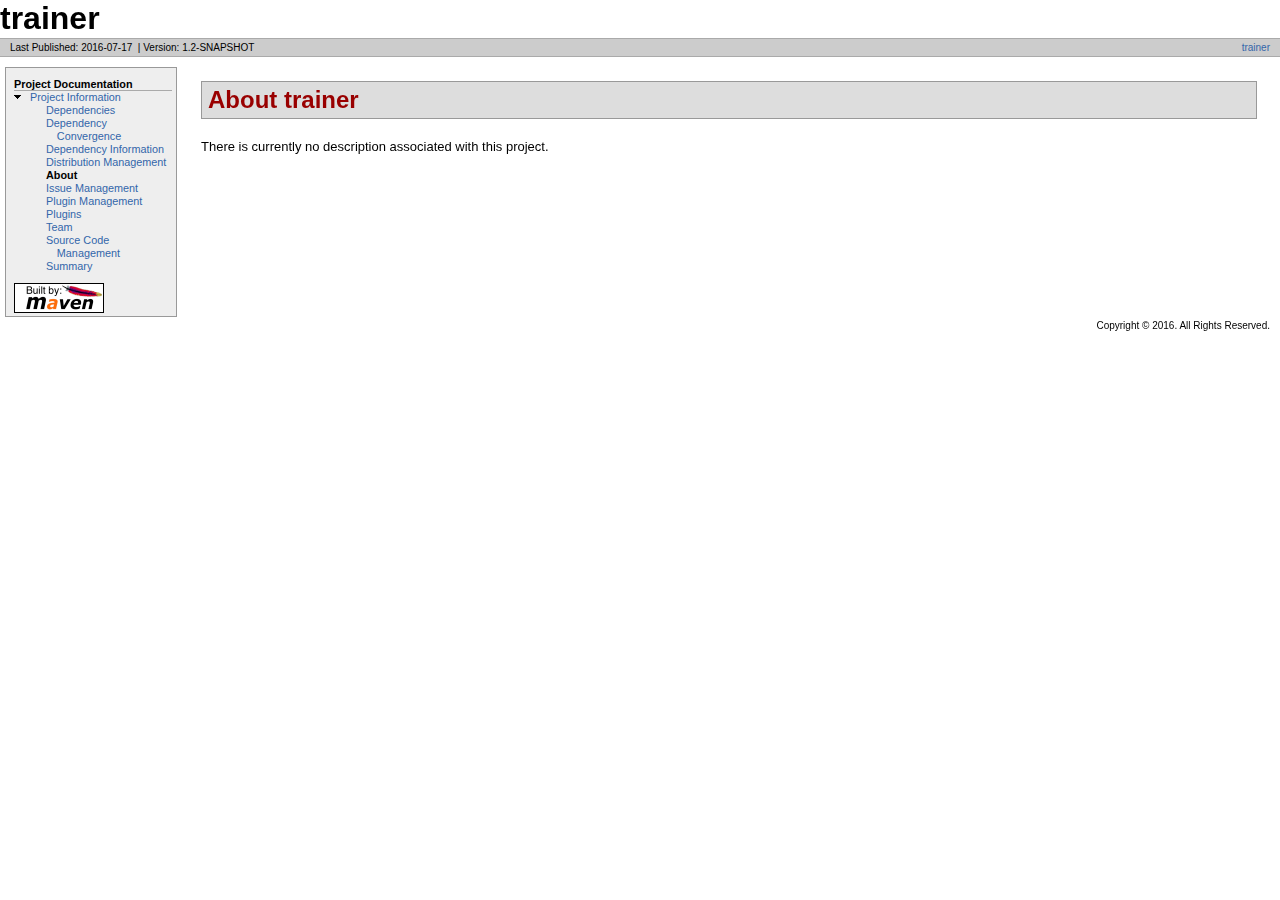
<file: index.html>
<!DOCTYPE html PUBLIC "-//W3C//DTD XHTML 1.0 Transitional//EN" "http://www.w3.org/TR/xhtml1/DTD/xhtml1-transitional.dtd">
<!-- Generated by Apache Maven Doxia Site Renderer 1.4 at 2016-07-17 -->
<html xmlns="http://www.w3.org/1999/xhtml" xml:lang="en" lang="en">
  <head>
    <meta http-equiv="Content-Type" content="text/html; charset=UTF-8" />
    <title>trainer - About</title>
    <style type="text/css" media="all">
      @import url("./css/maven-base.css");
      @import url("./css/maven-theme.css");
      @import url("./css/site.css");
    </style>
    <link rel="stylesheet" href="./css/print.css" type="text/css" media="print" />
    <meta name="Date-Revision-yyyymmdd" content="20160717" />
    <meta http-equiv="Content-Language" content="en" />
        
        </head>
  <body class="composite">
    <div id="banner">
                    <div id="bannerLeft">
                trainer
                </div>
                    <div class="clear">
        <hr/>
      </div>
    </div>
    <div id="breadcrumbs">
            
                    
                <div class="xleft">
        <span id="publishDate">Last Published: 2016-07-17</span>
                  &nbsp;| <span id="projectVersion">Version: 1.2-SNAPSHOT</span>
                      </div>
            <div class="xright">                    <a href="./" title="trainer">trainer</a>
              
                    
      </div>
      <div class="clear">
        <hr/>
      </div>
    </div>
    <div id="leftColumn">
      <div id="navcolumn">
             
                    
                                          <h5>Project Documentation</h5>
                  <ul>
                                                                                                                                                                                                                                                                  <li class="expanded">
                          <a href="project-info.html" title="Project Information">Project Information</a>
                    <ul>
                      <li class="none">
                          <a href="dependencies.html" title="Dependencies">Dependencies</a>
            </li>
                      <li class="none">
                          <a href="dependency-convergence.html" title="Dependency Convergence">Dependency Convergence</a>
            </li>
                      <li class="none">
                          <a href="dependency-info.html" title="Dependency Information">Dependency Information</a>
            </li>
                      <li class="none">
                          <a href="distribution-management.html" title="Distribution Management">Distribution Management</a>
            </li>
                      <li class="none">
            <strong>About</strong>
          </li>
                      <li class="none">
                          <a href="issue-tracking.html" title="Issue Management">Issue Management</a>
            </li>
                      <li class="none">
                          <a href="plugin-management.html" title="Plugin Management">Plugin Management</a>
            </li>
                      <li class="none">
                          <a href="plugins.html" title="Plugins">Plugins</a>
            </li>
                      <li class="none">
                          <a href="team-list.html" title="Team">Team</a>
            </li>
                      <li class="none">
                          <a href="source-repository.html" title="Source Code Management">Source Code Management</a>
            </li>
                      <li class="none">
                          <a href="project-summary.html" title="Summary">Summary</a>
            </li>
              </ul>
        </li>
          </ul>
                             <a href="http://maven.apache.org/" title="Built by Maven" class="poweredBy">
        <img class="poweredBy" alt="Built by Maven" src="./images/logos/maven-feather.png" />
      </a>
                   
                    
            </div>
    </div>
    <div id="bodyColumn">
      <div id="contentBox">
        <div class="section">
<h2>About trainer<a name="About_trainer"></a></h2><a name="About_trainer"></a>
<p>There is currently no description associated with this project.</p></div>
      </div>
    </div>
    <div class="clear">
      <hr/>
    </div>
    <div id="footer">
      <div class="xright">
              Copyright &#169;                   2016.
          All Rights Reserved.      
                    
                  </div>
      <div class="clear">
        <hr/>
      </div>
    </div>
  </body>
</html>
</file>
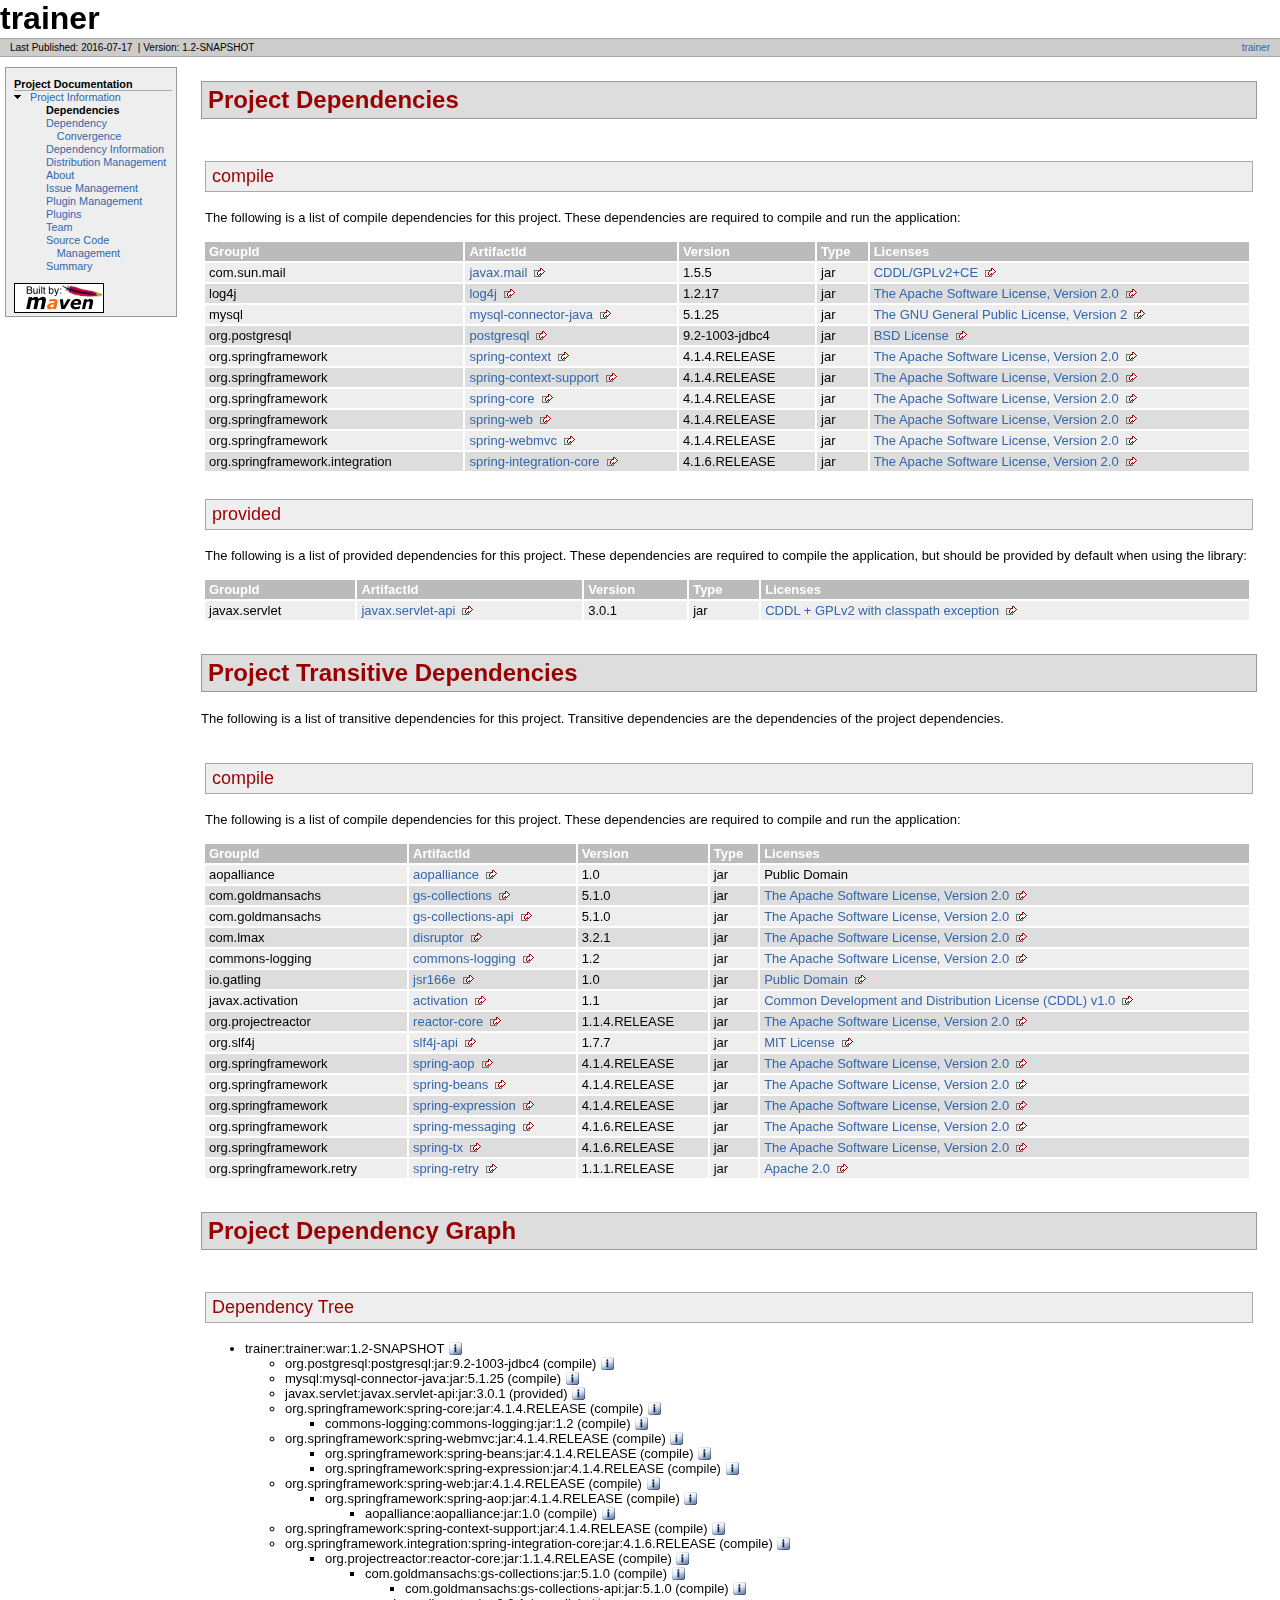
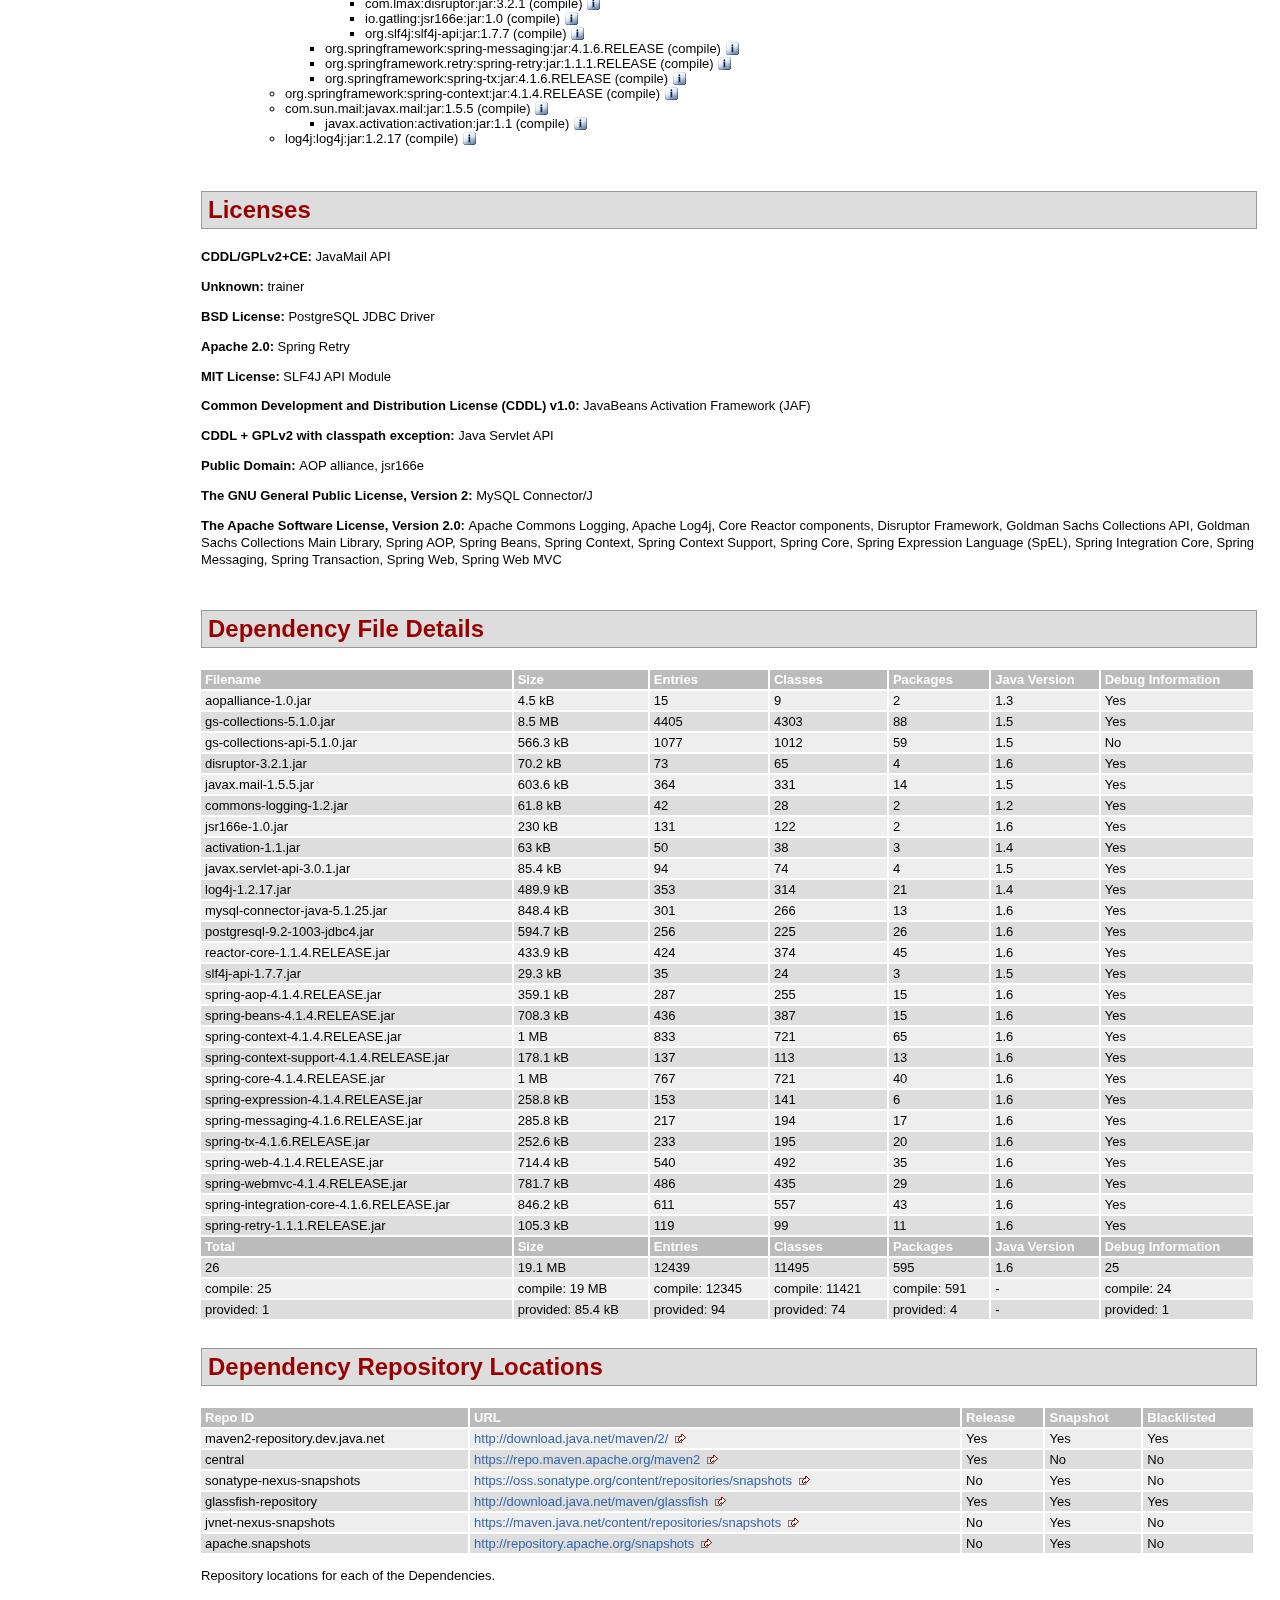
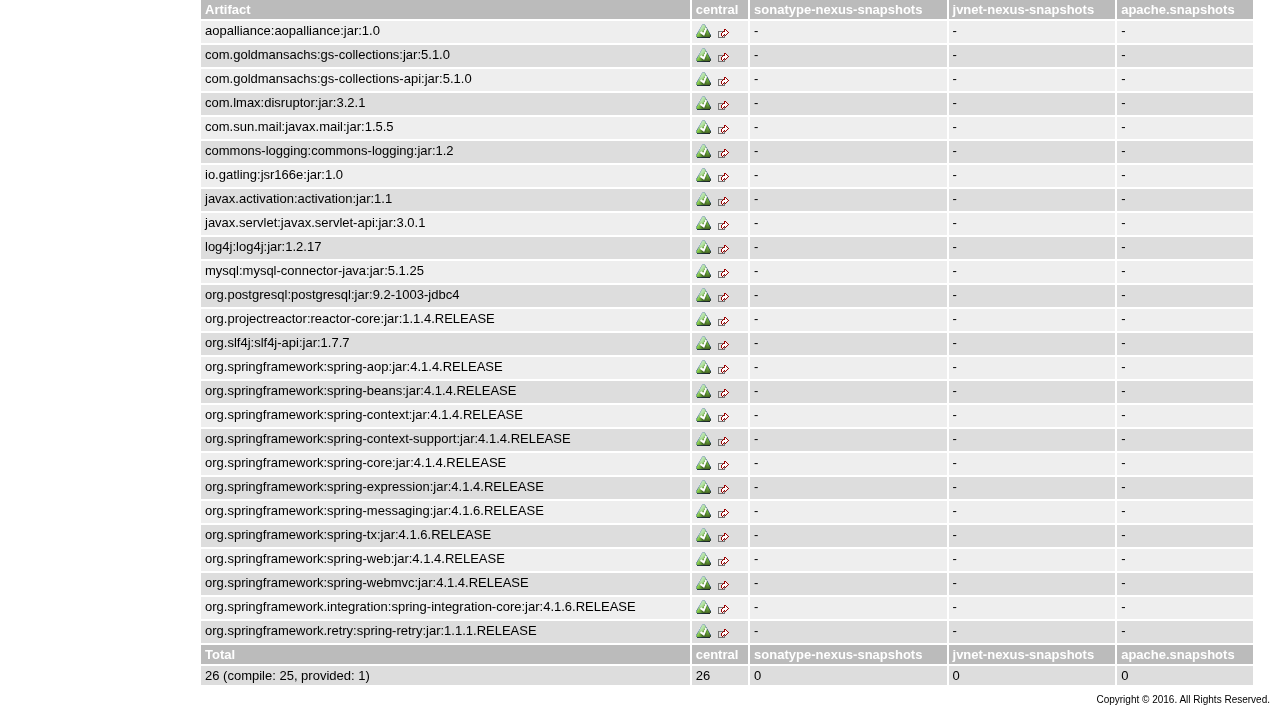
<file: dependencies.html>
<!DOCTYPE html PUBLIC "-//W3C//DTD XHTML 1.0 Transitional//EN" "http://www.w3.org/TR/xhtml1/DTD/xhtml1-transitional.dtd">
<!-- Generated by Apache Maven Doxia Site Renderer 1.4 at 2016-07-17 -->
<html xmlns="http://www.w3.org/1999/xhtml" xml:lang="en" lang="en">
  <head>
    <meta http-equiv="Content-Type" content="text/html; charset=UTF-8" />
    <title>trainer - Project Dependencies</title>
    <style type="text/css" media="all">
      @import url("./css/maven-base.css");
      @import url("./css/maven-theme.css");
      @import url("./css/site.css");
    </style>
    <link rel="stylesheet" href="./css/print.css" type="text/css" media="print" />
    <meta name="Date-Revision-yyyymmdd" content="20160717" />
    <meta http-equiv="Content-Language" content="en" />
        
        </head>
  <body class="composite">
    <div id="banner">
                    <div id="bannerLeft">
                trainer
                </div>
                    <div class="clear">
        <hr/>
      </div>
    </div>
    <div id="breadcrumbs">
            
                    
                <div class="xleft">
        <span id="publishDate">Last Published: 2016-07-17</span>
                  &nbsp;| <span id="projectVersion">Version: 1.2-SNAPSHOT</span>
                      </div>
            <div class="xright">                    <a href="./" title="trainer">trainer</a>
              
                    
      </div>
      <div class="clear">
        <hr/>
      </div>
    </div>
    <div id="leftColumn">
      <div id="navcolumn">
             
                    
                                          <h5>Project Documentation</h5>
                  <ul>
                                                                                                                                                                                                                                                                  <li class="expanded">
                          <a href="project-info.html" title="Project Information">Project Information</a>
                    <ul>
                      <li class="none">
            <strong>Dependencies</strong>
          </li>
                      <li class="none">
                          <a href="dependency-convergence.html" title="Dependency Convergence">Dependency Convergence</a>
            </li>
                      <li class="none">
                          <a href="dependency-info.html" title="Dependency Information">Dependency Information</a>
            </li>
                      <li class="none">
                          <a href="distribution-management.html" title="Distribution Management">Distribution Management</a>
            </li>
                      <li class="none">
                          <a href="index.html" title="About">About</a>
            </li>
                      <li class="none">
                          <a href="issue-tracking.html" title="Issue Management">Issue Management</a>
            </li>
                      <li class="none">
                          <a href="plugin-management.html" title="Plugin Management">Plugin Management</a>
            </li>
                      <li class="none">
                          <a href="plugins.html" title="Plugins">Plugins</a>
            </li>
                      <li class="none">
                          <a href="team-list.html" title="Team">Team</a>
            </li>
                      <li class="none">
                          <a href="source-repository.html" title="Source Code Management">Source Code Management</a>
            </li>
                      <li class="none">
                          <a href="project-summary.html" title="Summary">Summary</a>
            </li>
              </ul>
        </li>
          </ul>
                             <a href="http://maven.apache.org/" title="Built by Maven" class="poweredBy">
        <img class="poweredBy" alt="Built by Maven" src="./images/logos/maven-feather.png" />
      </a>
                   
                    
            </div>
    </div>
    <div id="bodyColumn">
      <div id="contentBox">
        <a name="Project_Dependencies"></a>
<div class="section">
<h2>Project Dependencies<a name="Project_Dependencies"></a></h2><a name="Project_Dependencies_compile"></a>
<div class="section">
<h3>compile<a name="compile"></a></h3>
<p>The following is a list of compile dependencies for this project. These dependencies are required to compile and run the application:</p>
<table border="0" class="bodyTable">
<tr class="a">
<th>GroupId</th>
<th>ArtifactId</th>
<th>Version</th>
<th>Type</th>
<th>Licenses</th></tr>
<tr class="b">
<td>com.sun.mail</td>
<td><a class="externalLink" href="http://javamail.java.net/javax.mail">javax.mail</a></td>
<td>1.5.5</td>
<td>jar</td>
<td><a class="externalLink" href="https://glassfish.java.net/public/CDDL+GPL_1_1.html">CDDL/GPLv2+CE</a></td></tr>
<tr class="a">
<td>log4j</td>
<td><a class="externalLink" href="http://logging.apache.org/log4j/1.2/">log4j</a></td>
<td>1.2.17</td>
<td>jar</td>
<td><a class="externalLink" href="http://www.apache.org/licenses/LICENSE-2.0.txt">The Apache Software License, Version 2.0</a></td></tr>
<tr class="b">
<td>mysql</td>
<td><a class="externalLink" href="http://dev.mysql.com/doc/connector-j/en/">mysql-connector-java</a></td>
<td>5.1.25</td>
<td>jar</td>
<td><a class="externalLink" href="http://www.gnu.org/licenses/old-licenses/gpl-2.0.html">The GNU General Public License, Version 2</a></td></tr>
<tr class="a">
<td>org.postgresql</td>
<td><a class="externalLink" href="http://jdbc.postgresql.org">postgresql</a></td>
<td>9.2-1003-jdbc4</td>
<td>jar</td>
<td><a class="externalLink" href="http://jdbc.postgresql.org/license.html">BSD License</a></td></tr>
<tr class="b">
<td>org.springframework</td>
<td><a class="externalLink" href="https://github.com/spring-projects/spring-framework">spring-context</a></td>
<td>4.1.4.RELEASE</td>
<td>jar</td>
<td><a class="externalLink" href="http://www.apache.org/licenses/LICENSE-2.0.txt">The Apache Software License, Version 2.0</a></td></tr>
<tr class="a">
<td>org.springframework</td>
<td><a class="externalLink" href="https://github.com/spring-projects/spring-framework">spring-context-support</a></td>
<td>4.1.4.RELEASE</td>
<td>jar</td>
<td><a class="externalLink" href="http://www.apache.org/licenses/LICENSE-2.0.txt">The Apache Software License, Version 2.0</a></td></tr>
<tr class="b">
<td>org.springframework</td>
<td><a class="externalLink" href="https://github.com/spring-projects/spring-framework">spring-core</a></td>
<td>4.1.4.RELEASE</td>
<td>jar</td>
<td><a class="externalLink" href="http://www.apache.org/licenses/LICENSE-2.0.txt">The Apache Software License, Version 2.0</a></td></tr>
<tr class="a">
<td>org.springframework</td>
<td><a class="externalLink" href="https://github.com/spring-projects/spring-framework">spring-web</a></td>
<td>4.1.4.RELEASE</td>
<td>jar</td>
<td><a class="externalLink" href="http://www.apache.org/licenses/LICENSE-2.0.txt">The Apache Software License, Version 2.0</a></td></tr>
<tr class="b">
<td>org.springframework</td>
<td><a class="externalLink" href="https://github.com/spring-projects/spring-framework">spring-webmvc</a></td>
<td>4.1.4.RELEASE</td>
<td>jar</td>
<td><a class="externalLink" href="http://www.apache.org/licenses/LICENSE-2.0.txt">The Apache Software License, Version 2.0</a></td></tr>
<tr class="a">
<td>org.springframework.integration</td>
<td><a class="externalLink" href="https://projects.spring.io/spring-integration">spring-integration-core</a></td>
<td>4.1.6.RELEASE</td>
<td>jar</td>
<td><a class="externalLink" href="http://www.apache.org/licenses/LICENSE-2.0.txt">The Apache Software License, Version 2.0</a></td></tr></table></div><a name="Project_Dependencies_provided"></a>
<div class="section">
<h3>provided<a name="provided"></a></h3>
<p>The following is a list of provided dependencies for this project. These dependencies are required to compile the application, but should be provided by default when using the library:</p>
<table border="0" class="bodyTable">
<tr class="a">
<th>GroupId</th>
<th>ArtifactId</th>
<th>Version</th>
<th>Type</th>
<th>Licenses</th></tr>
<tr class="b">
<td>javax.servlet</td>
<td><a class="externalLink" href="http://servlet-spec.java.net">javax.servlet-api</a></td>
<td>3.0.1</td>
<td>jar</td>
<td><a class="externalLink" href="https://glassfish.dev.java.net/nonav/public/CDDL+GPL.html">CDDL + GPLv2 with classpath exception</a></td></tr></table></div></div><a name="Project_Transitive_Dependencies"></a>
<div class="section">
<h2>Project Transitive Dependencies<a name="Project_Transitive_Dependencies"></a></h2>
<p>The following is a list of transitive dependencies for this project. Transitive dependencies are the dependencies of the project dependencies.</p><a name="Project_Transitive_Dependencies_compile"></a>
<div class="section">
<h3>compile<a name="compile"></a></h3>
<p>The following is a list of compile dependencies for this project. These dependencies are required to compile and run the application:</p>
<table border="0" class="bodyTable">
<tr class="a">
<th>GroupId</th>
<th>ArtifactId</th>
<th>Version</th>
<th>Type</th>
<th>Licenses</th></tr>
<tr class="b">
<td>aopalliance</td>
<td><a class="externalLink" href="http://aopalliance.sourceforge.net">aopalliance</a></td>
<td>1.0</td>
<td>jar</td>
<td>Public Domain</td></tr>
<tr class="a">
<td>com.goldmansachs</td>
<td><a class="externalLink" href="https://github.com/goldmansachs/gs-collections">gs-collections</a></td>
<td>5.1.0</td>
<td>jar</td>
<td><a class="externalLink" href="http://www.apache.org/licenses/LICENSE-2.0.txt">The Apache Software License, Version 2.0</a></td></tr>
<tr class="b">
<td>com.goldmansachs</td>
<td><a class="externalLink" href="https://github.com/goldmansachs/gs-collections">gs-collections-api</a></td>
<td>5.1.0</td>
<td>jar</td>
<td><a class="externalLink" href="http://www.apache.org/licenses/LICENSE-2.0.txt">The Apache Software License, Version 2.0</a></td></tr>
<tr class="a">
<td>com.lmax</td>
<td><a class="externalLink" href="http://lmax-exchange.github.com/disruptor">disruptor</a></td>
<td>3.2.1</td>
<td>jar</td>
<td><a class="externalLink" href="http://www.apache.org/licenses/LICENSE-2.0.txt">The Apache Software License, Version 2.0</a></td></tr>
<tr class="b">
<td>commons-logging</td>
<td><a class="externalLink" href="http://commons.apache.org/proper/commons-logging/">commons-logging</a></td>
<td>1.2</td>
<td>jar</td>
<td><a class="externalLink" href="http://www.apache.org/licenses/LICENSE-2.0.txt">The Apache Software License, Version 2.0</a></td></tr>
<tr class="a">
<td>io.gatling</td>
<td><a class="externalLink" href="https://github.com/gatling/jsr166e">jsr166e</a></td>
<td>1.0</td>
<td>jar</td>
<td><a class="externalLink" href="http://creativecommons.org/publicdomain/zero/1.0/">Public Domain</a></td></tr>
<tr class="b">
<td>javax.activation</td>
<td><a class="externalLink" href="http://java.sun.com/products/javabeans/jaf/index.jsp">activation</a></td>
<td>1.1</td>
<td>jar</td>
<td><a class="externalLink" href="https://glassfish.dev.java.net/public/CDDLv1.0.html">Common Development and Distribution License (CDDL) v1.0</a></td></tr>
<tr class="a">
<td>org.projectreactor</td>
<td><a class="externalLink" href="https://github.com/reactor/reactor">reactor-core</a></td>
<td>1.1.4.RELEASE</td>
<td>jar</td>
<td><a class="externalLink" href="http://www.apache.org/licenses/LICENSE-2.0.txt">The Apache Software License, Version 2.0</a></td></tr>
<tr class="b">
<td>org.slf4j</td>
<td><a class="externalLink" href="http://www.slf4j.org">slf4j-api</a></td>
<td>1.7.7</td>
<td>jar</td>
<td><a class="externalLink" href="http://www.opensource.org/licenses/mit-license.php">MIT License</a></td></tr>
<tr class="a">
<td>org.springframework</td>
<td><a class="externalLink" href="https://github.com/spring-projects/spring-framework">spring-aop</a></td>
<td>4.1.4.RELEASE</td>
<td>jar</td>
<td><a class="externalLink" href="http://www.apache.org/licenses/LICENSE-2.0.txt">The Apache Software License, Version 2.0</a></td></tr>
<tr class="b">
<td>org.springframework</td>
<td><a class="externalLink" href="https://github.com/spring-projects/spring-framework">spring-beans</a></td>
<td>4.1.4.RELEASE</td>
<td>jar</td>
<td><a class="externalLink" href="http://www.apache.org/licenses/LICENSE-2.0.txt">The Apache Software License, Version 2.0</a></td></tr>
<tr class="a">
<td>org.springframework</td>
<td><a class="externalLink" href="https://github.com/spring-projects/spring-framework">spring-expression</a></td>
<td>4.1.4.RELEASE</td>
<td>jar</td>
<td><a class="externalLink" href="http://www.apache.org/licenses/LICENSE-2.0.txt">The Apache Software License, Version 2.0</a></td></tr>
<tr class="b">
<td>org.springframework</td>
<td><a class="externalLink" href="https://github.com/spring-projects/spring-framework">spring-messaging</a></td>
<td>4.1.6.RELEASE</td>
<td>jar</td>
<td><a class="externalLink" href="http://www.apache.org/licenses/LICENSE-2.0.txt">The Apache Software License, Version 2.0</a></td></tr>
<tr class="a">
<td>org.springframework</td>
<td><a class="externalLink" href="https://github.com/spring-projects/spring-framework">spring-tx</a></td>
<td>4.1.6.RELEASE</td>
<td>jar</td>
<td><a class="externalLink" href="http://www.apache.org/licenses/LICENSE-2.0.txt">The Apache Software License, Version 2.0</a></td></tr>
<tr class="b">
<td>org.springframework.retry</td>
<td><a class="externalLink" href="http://www.springsource.org">spring-retry</a></td>
<td>1.1.1.RELEASE</td>
<td>jar</td>
<td><a class="externalLink" href="http://www.apache.org/licenses/LICENSE-2.0.txt">Apache 2.0</a></td></tr></table></div></div><a name="Project_Dependency_Graph"></a>
<div class="section">
<h2>Project Dependency Graph<a name="Project_Dependency_Graph"></a></h2>
<script language="javascript" type="text/javascript">
      function toggleDependencyDetails( divId, imgId )
      {
        var div = document.getElementById( divId );
        var img = document.getElementById( imgId );
        if( div.style.display == '' )
        {
          div.style.display = 'none';
          img.src='./images/icon_info_sml.gif';
          img.alt='[Information]';
        }
        else
        {
          div.style.display = '';
          img.src='./images/close.gif';
          img.alt='[Close]';
        }
      }
</script>
<a name="Dependency_Tree"></a>
<div class="section">
<h3>Dependency Tree<a name="Dependency_Tree"></a></h3>
<ul>
<li>trainer:trainer:war:1.2-SNAPSHOT <img id="_img1" src="./images/icon_info_sml.gif" alt="[Information]" onclick="toggleDependencyDetails( '_dep0', '_img1' );" style="cursor: pointer; vertical-align: text-bottom;"></img><div id="_dep0" style="display:none">
<table border="0" class="bodyTable">
<tr class="a">
<th>trainer</th></tr>
<tr class="b">
<td>
<p><b>Description: </b>There is currently no description associated with this project.</p>
<p><b>URL: </b><a class="externalLink" href="https://github.com/dfoulkes/PersonalTrainer">https://github.com/dfoulkes/PersonalTrainer</a></p>
<p><b>Project Licenses: </b>No licenses are defined for this project.</p></td></tr></table></div>
<ul>
<li>org.postgresql:postgresql:jar:9.2-1003-jdbc4 (compile) <img id="_img3" src="./images/icon_info_sml.gif" alt="[Information]" onclick="toggleDependencyDetails( '_dep2', '_img3' );" style="cursor: pointer; vertical-align: text-bottom;"></img><div id="_dep2" style="display:none">
<table border="0" class="bodyTable">
<tr class="a">
<th>PostgreSQL JDBC Driver</th></tr>
<tr class="b">
<td>
<p><b>Description: </b>The PostgreSQL Driver JDBC4</p>
<p><b>URL: </b><a class="externalLink" href="http://jdbc.postgresql.org">http://jdbc.postgresql.org</a></p>
<p><b>Project Licenses: </b><a class="externalLink" href="http://jdbc.postgresql.org/license.html">BSD License</a></p></td></tr></table></div></li>
<li>mysql:mysql-connector-java:jar:5.1.25 (compile) <img id="_img5" src="./images/icon_info_sml.gif" alt="[Information]" onclick="toggleDependencyDetails( '_dep4', '_img5' );" style="cursor: pointer; vertical-align: text-bottom;"></img><div id="_dep4" style="display:none">
<table border="0" class="bodyTable">
<tr class="a">
<th>MySQL Connector/J</th></tr>
<tr class="b">
<td>
<p><b>Description: </b>MySQL JDBC Type 4 driver</p>
<p><b>URL: </b><a class="externalLink" href="http://dev.mysql.com/doc/connector-j/en/">http://dev.mysql.com/doc/connector-j/en/</a></p>
<p><b>Project Licenses: </b><a class="externalLink" href="http://www.gnu.org/licenses/old-licenses/gpl-2.0.html">The GNU General Public License, Version 2</a></p></td></tr></table></div></li>
<li>javax.servlet:javax.servlet-api:jar:3.0.1 (provided) <img id="_img7" src="./images/icon_info_sml.gif" alt="[Information]" onclick="toggleDependencyDetails( '_dep6', '_img7' );" style="cursor: pointer; vertical-align: text-bottom;"></img><div id="_dep6" style="display:none">
<table border="0" class="bodyTable">
<tr class="a">
<th>Java Servlet API</th></tr>
<tr class="b">
<td>
<p><b>Description: </b>Java.net - The Source for Java Technology Collaboration</p>
<p><b>URL: </b><a class="externalLink" href="http://servlet-spec.java.net">http://servlet-spec.java.net</a></p>
<p><b>Project Licenses: </b><a class="externalLink" href="https://glassfish.dev.java.net/nonav/public/CDDL+GPL.html">CDDL + GPLv2 with classpath exception</a></p></td></tr></table></div></li>
<li>org.springframework:spring-core:jar:4.1.4.RELEASE (compile) <img id="_img9" src="./images/icon_info_sml.gif" alt="[Information]" onclick="toggleDependencyDetails( '_dep8', '_img9' );" style="cursor: pointer; vertical-align: text-bottom;"></img><div id="_dep8" style="display:none">
<table border="0" class="bodyTable">
<tr class="a">
<th>Spring Core</th></tr>
<tr class="b">
<td>
<p><b>Description: </b>Spring Core</p>
<p><b>URL: </b><a class="externalLink" href="https://github.com/spring-projects/spring-framework">https://github.com/spring-projects/spring-framework</a></p>
<p><b>Project Licenses: </b><a class="externalLink" href="http://www.apache.org/licenses/LICENSE-2.0.txt">The Apache Software License, Version 2.0</a></p></td></tr></table></div>
<ul>
<li>commons-logging:commons-logging:jar:1.2 (compile) <img id="_img11" src="./images/icon_info_sml.gif" alt="[Information]" onclick="toggleDependencyDetails( '_dep10', '_img11' );" style="cursor: pointer; vertical-align: text-bottom;"></img><div id="_dep10" style="display:none">
<table border="0" class="bodyTable">
<tr class="a">
<th>Apache Commons Logging</th></tr>
<tr class="b">
<td>
<p><b>Description: </b>Apache Commons Logging is a thin adapter allowing configurable bridging to other,
    well known logging systems.</p>
<p><b>URL: </b><a class="externalLink" href="http://commons.apache.org/proper/commons-logging/">http://commons.apache.org/proper/commons-logging/</a></p>
<p><b>Project Licenses: </b><a class="externalLink" href="http://www.apache.org/licenses/LICENSE-2.0.txt">The Apache Software License, Version 2.0</a></p></td></tr></table></div></li></ul></li>
<li>org.springframework:spring-webmvc:jar:4.1.4.RELEASE (compile) <img id="_img13" src="./images/icon_info_sml.gif" alt="[Information]" onclick="toggleDependencyDetails( '_dep12', '_img13' );" style="cursor: pointer; vertical-align: text-bottom;"></img><div id="_dep12" style="display:none">
<table border="0" class="bodyTable">
<tr class="a">
<th>Spring Web MVC</th></tr>
<tr class="b">
<td>
<p><b>Description: </b>Spring Web MVC</p>
<p><b>URL: </b><a class="externalLink" href="https://github.com/spring-projects/spring-framework">https://github.com/spring-projects/spring-framework</a></p>
<p><b>Project Licenses: </b><a class="externalLink" href="http://www.apache.org/licenses/LICENSE-2.0.txt">The Apache Software License, Version 2.0</a></p></td></tr></table></div>
<ul>
<li>org.springframework:spring-beans:jar:4.1.4.RELEASE (compile) <img id="_img15" src="./images/icon_info_sml.gif" alt="[Information]" onclick="toggleDependencyDetails( '_dep14', '_img15' );" style="cursor: pointer; vertical-align: text-bottom;"></img><div id="_dep14" style="display:none">
<table border="0" class="bodyTable">
<tr class="a">
<th>Spring Beans</th></tr>
<tr class="b">
<td>
<p><b>Description: </b>Spring Beans</p>
<p><b>URL: </b><a class="externalLink" href="https://github.com/spring-projects/spring-framework">https://github.com/spring-projects/spring-framework</a></p>
<p><b>Project Licenses: </b><a class="externalLink" href="http://www.apache.org/licenses/LICENSE-2.0.txt">The Apache Software License, Version 2.0</a></p></td></tr></table></div></li>
<li>org.springframework:spring-expression:jar:4.1.4.RELEASE (compile) <img id="_img17" src="./images/icon_info_sml.gif" alt="[Information]" onclick="toggleDependencyDetails( '_dep16', '_img17' );" style="cursor: pointer; vertical-align: text-bottom;"></img><div id="_dep16" style="display:none">
<table border="0" class="bodyTable">
<tr class="a">
<th>Spring Expression Language (SpEL)</th></tr>
<tr class="b">
<td>
<p><b>Description: </b>Spring Expression Language (SpEL)</p>
<p><b>URL: </b><a class="externalLink" href="https://github.com/spring-projects/spring-framework">https://github.com/spring-projects/spring-framework</a></p>
<p><b>Project Licenses: </b><a class="externalLink" href="http://www.apache.org/licenses/LICENSE-2.0.txt">The Apache Software License, Version 2.0</a></p></td></tr></table></div></li></ul></li>
<li>org.springframework:spring-web:jar:4.1.4.RELEASE (compile) <img id="_img19" src="./images/icon_info_sml.gif" alt="[Information]" onclick="toggleDependencyDetails( '_dep18', '_img19' );" style="cursor: pointer; vertical-align: text-bottom;"></img><div id="_dep18" style="display:none">
<table border="0" class="bodyTable">
<tr class="a">
<th>Spring Web</th></tr>
<tr class="b">
<td>
<p><b>Description: </b>Spring Web</p>
<p><b>URL: </b><a class="externalLink" href="https://github.com/spring-projects/spring-framework">https://github.com/spring-projects/spring-framework</a></p>
<p><b>Project Licenses: </b><a class="externalLink" href="http://www.apache.org/licenses/LICENSE-2.0.txt">The Apache Software License, Version 2.0</a></p></td></tr></table></div>
<ul>
<li>org.springframework:spring-aop:jar:4.1.4.RELEASE (compile) <img id="_img21" src="./images/icon_info_sml.gif" alt="[Information]" onclick="toggleDependencyDetails( '_dep20', '_img21' );" style="cursor: pointer; vertical-align: text-bottom;"></img><div id="_dep20" style="display:none">
<table border="0" class="bodyTable">
<tr class="a">
<th>Spring AOP</th></tr>
<tr class="b">
<td>
<p><b>Description: </b>Spring AOP</p>
<p><b>URL: </b><a class="externalLink" href="https://github.com/spring-projects/spring-framework">https://github.com/spring-projects/spring-framework</a></p>
<p><b>Project Licenses: </b><a class="externalLink" href="http://www.apache.org/licenses/LICENSE-2.0.txt">The Apache Software License, Version 2.0</a></p></td></tr></table></div>
<ul>
<li>aopalliance:aopalliance:jar:1.0 (compile) <img id="_img23" src="./images/icon_info_sml.gif" alt="[Information]" onclick="toggleDependencyDetails( '_dep22', '_img23' );" style="cursor: pointer; vertical-align: text-bottom;"></img><div id="_dep22" style="display:none">
<table border="0" class="bodyTable">
<tr class="a">
<th>AOP alliance</th></tr>
<tr class="b">
<td>
<p><b>Description: </b>AOP Alliance</p>
<p><b>URL: </b><a class="externalLink" href="http://aopalliance.sourceforge.net">http://aopalliance.sourceforge.net</a></p>
<p><b>Project Licenses: </b>Public Domain</p></td></tr></table></div></li></ul></li></ul></li>
<li>org.springframework:spring-context-support:jar:4.1.4.RELEASE (compile) <img id="_img25" src="./images/icon_info_sml.gif" alt="[Information]" onclick="toggleDependencyDetails( '_dep24', '_img25' );" style="cursor: pointer; vertical-align: text-bottom;"></img><div id="_dep24" style="display:none">
<table border="0" class="bodyTable">
<tr class="a">
<th>Spring Context Support</th></tr>
<tr class="b">
<td>
<p><b>Description: </b>Spring Context Support</p>
<p><b>URL: </b><a class="externalLink" href="https://github.com/spring-projects/spring-framework">https://github.com/spring-projects/spring-framework</a></p>
<p><b>Project Licenses: </b><a class="externalLink" href="http://www.apache.org/licenses/LICENSE-2.0.txt">The Apache Software License, Version 2.0</a></p></td></tr></table></div></li>
<li>org.springframework.integration:spring-integration-core:jar:4.1.6.RELEASE (compile) <img id="_img27" src="./images/icon_info_sml.gif" alt="[Information]" onclick="toggleDependencyDetails( '_dep26', '_img27' );" style="cursor: pointer; vertical-align: text-bottom;"></img><div id="_dep26" style="display:none">
<table border="0" class="bodyTable">
<tr class="a">
<th>Spring Integration Core</th></tr>
<tr class="b">
<td>
<p><b>Description: </b>Spring Integration Core</p>
<p><b>URL: </b><a class="externalLink" href="https://projects.spring.io/spring-integration">https://projects.spring.io/spring-integration</a></p>
<p><b>Project Licenses: </b><a class="externalLink" href="http://www.apache.org/licenses/LICENSE-2.0.txt">The Apache Software License, Version 2.0</a></p></td></tr></table></div>
<ul>
<li>org.projectreactor:reactor-core:jar:1.1.4.RELEASE (compile) <img id="_img29" src="./images/icon_info_sml.gif" alt="[Information]" onclick="toggleDependencyDetails( '_dep28', '_img29' );" style="cursor: pointer; vertical-align: text-bottom;"></img><div id="_dep28" style="display:none">
<table border="0" class="bodyTable">
<tr class="a">
<th>Core Reactor components</th></tr>
<tr class="b">
<td>
<p><b>Description: </b>Core Reactor components</p>
<p><b>URL: </b><a class="externalLink" href="https://github.com/reactor/reactor">https://github.com/reactor/reactor</a></p>
<p><b>Project Licenses: </b><a class="externalLink" href="http://www.apache.org/licenses/LICENSE-2.0.txt">The Apache Software License, Version 2.0</a></p></td></tr></table></div>
<ul>
<li>com.goldmansachs:gs-collections:jar:5.1.0 (compile) <img id="_img31" src="./images/icon_info_sml.gif" alt="[Information]" onclick="toggleDependencyDetails( '_dep30', '_img31' );" style="cursor: pointer; vertical-align: text-bottom;"></img><div id="_dep30" style="display:none">
<table border="0" class="bodyTable">
<tr class="a">
<th>Goldman Sachs Collections Main Library</th></tr>
<tr class="b">
<td>
<p><b>Description: </b>GS Collections is a collections framework for Java. It has JDK-compatible List, Set and Map
        implementations with a rich API and set of utility classes that work with any JDK compatible Collections,
        Arrays, Maps or Strings. The iteration protocol was inspired by the Smalltalk collection framework.</p>
<p><b>URL: </b><a class="externalLink" href="https://github.com/goldmansachs/gs-collections">https://github.com/goldmansachs/gs-collections</a></p>
<p><b>Project Licenses: </b><a class="externalLink" href="http://www.apache.org/licenses/LICENSE-2.0.txt">The Apache Software License, Version 2.0</a></p></td></tr></table></div>
<ul>
<li>com.goldmansachs:gs-collections-api:jar:5.1.0 (compile) <img id="_img33" src="./images/icon_info_sml.gif" alt="[Information]" onclick="toggleDependencyDetails( '_dep32', '_img33' );" style="cursor: pointer; vertical-align: text-bottom;"></img><div id="_dep32" style="display:none">
<table border="0" class="bodyTable">
<tr class="a">
<th>Goldman Sachs Collections API</th></tr>
<tr class="b">
<td>
<p><b>Description: </b>GS Collections is a collections framework for Java. It has JDK-compatible List, Set and Map
        implementations with a rich API and set of utility classes that work with any JDK compatible Collections,
        Arrays, Maps or Strings. The iteration protocol was inspired by the Smalltalk collection framework.</p>
<p><b>URL: </b><a class="externalLink" href="https://github.com/goldmansachs/gs-collections">https://github.com/goldmansachs/gs-collections</a></p>
<p><b>Project Licenses: </b><a class="externalLink" href="http://www.apache.org/licenses/LICENSE-2.0.txt">The Apache Software License, Version 2.0</a></p></td></tr></table></div></li></ul></li>
<li>com.lmax:disruptor:jar:3.2.1 (compile) <img id="_img35" src="./images/icon_info_sml.gif" alt="[Information]" onclick="toggleDependencyDetails( '_dep34', '_img35' );" style="cursor: pointer; vertical-align: text-bottom;"></img><div id="_dep34" style="display:none">
<table border="0" class="bodyTable">
<tr class="a">
<th>Disruptor Framework</th></tr>
<tr class="b">
<td>
<p><b>Description: </b>Disruptor - Concurrent Programming Framework</p>
<p><b>URL: </b><a class="externalLink" href="http://lmax-exchange.github.com/disruptor">http://lmax-exchange.github.com/disruptor</a></p>
<p><b>Project Licenses: </b><a class="externalLink" href="http://www.apache.org/licenses/LICENSE-2.0.txt">The Apache Software License, Version 2.0</a></p></td></tr></table></div></li>
<li>io.gatling:jsr166e:jar:1.0 (compile) <img id="_img37" src="./images/icon_info_sml.gif" alt="[Information]" onclick="toggleDependencyDetails( '_dep36', '_img37' );" style="cursor: pointer; vertical-align: text-bottom;"></img><div id="_dep36" style="display:none">
<table border="0" class="bodyTable">
<tr class="a">
<th>jsr166e</th></tr>
<tr class="b">
<td>
<p><b>Description: </b>Backport of JDK8's java.util.concurrent, without lambda support</p>
<p><b>URL: </b><a class="externalLink" href="https://github.com/gatling/jsr166e">https://github.com/gatling/jsr166e</a></p>
<p><b>Project Licenses: </b><a class="externalLink" href="http://creativecommons.org/publicdomain/zero/1.0/">Public Domain</a></p></td></tr></table></div></li>
<li>org.slf4j:slf4j-api:jar:1.7.7 (compile) <img id="_img39" src="./images/icon_info_sml.gif" alt="[Information]" onclick="toggleDependencyDetails( '_dep38', '_img39' );" style="cursor: pointer; vertical-align: text-bottom;"></img><div id="_dep38" style="display:none">
<table border="0" class="bodyTable">
<tr class="a">
<th>SLF4J API Module</th></tr>
<tr class="b">
<td>
<p><b>Description: </b>The slf4j API</p>
<p><b>URL: </b><a class="externalLink" href="http://www.slf4j.org">http://www.slf4j.org</a></p>
<p><b>Project Licenses: </b><a class="externalLink" href="http://www.opensource.org/licenses/mit-license.php">MIT License</a></p></td></tr></table></div></li></ul></li>
<li>org.springframework:spring-messaging:jar:4.1.6.RELEASE (compile) <img id="_img41" src="./images/icon_info_sml.gif" alt="[Information]" onclick="toggleDependencyDetails( '_dep40', '_img41' );" style="cursor: pointer; vertical-align: text-bottom;"></img><div id="_dep40" style="display:none">
<table border="0" class="bodyTable">
<tr class="a">
<th>Spring Messaging</th></tr>
<tr class="b">
<td>
<p><b>Description: </b>Spring Messaging</p>
<p><b>URL: </b><a class="externalLink" href="https://github.com/spring-projects/spring-framework">https://github.com/spring-projects/spring-framework</a></p>
<p><b>Project Licenses: </b><a class="externalLink" href="http://www.apache.org/licenses/LICENSE-2.0.txt">The Apache Software License, Version 2.0</a></p></td></tr></table></div></li>
<li>org.springframework.retry:spring-retry:jar:1.1.1.RELEASE (compile) <img id="_img43" src="./images/icon_info_sml.gif" alt="[Information]" onclick="toggleDependencyDetails( '_dep42', '_img43' );" style="cursor: pointer; vertical-align: text-bottom;"></img><div id="_dep42" style="display:none">
<table border="0" class="bodyTable">
<tr class="a">
<th>Spring Retry</th></tr>
<tr class="b">
<td>
<p><b>Description: </b>Spring Retry provides an abstraction around retrying failed operations, with an emphasis on declarative control of the process and policy-based bahaviour that is easy to extend and customize.  For instance, you can configure a plain POJO operation to retry if it fails, based on the type of exception, and with a fixed or exponential backoff.</p>
<p><b>URL: </b><a class="externalLink" href="http://www.springsource.org">http://www.springsource.org</a></p>
<p><b>Project Licenses: </b><a class="externalLink" href="http://www.apache.org/licenses/LICENSE-2.0.txt">Apache 2.0</a></p></td></tr></table></div></li>
<li>org.springframework:spring-tx:jar:4.1.6.RELEASE (compile) <img id="_img45" src="./images/icon_info_sml.gif" alt="[Information]" onclick="toggleDependencyDetails( '_dep44', '_img45' );" style="cursor: pointer; vertical-align: text-bottom;"></img><div id="_dep44" style="display:none">
<table border="0" class="bodyTable">
<tr class="a">
<th>Spring Transaction</th></tr>
<tr class="b">
<td>
<p><b>Description: </b>Spring Transaction</p>
<p><b>URL: </b><a class="externalLink" href="https://github.com/spring-projects/spring-framework">https://github.com/spring-projects/spring-framework</a></p>
<p><b>Project Licenses: </b><a class="externalLink" href="http://www.apache.org/licenses/LICENSE-2.0.txt">The Apache Software License, Version 2.0</a></p></td></tr></table></div></li></ul></li>
<li>org.springframework:spring-context:jar:4.1.4.RELEASE (compile) <img id="_img47" src="./images/icon_info_sml.gif" alt="[Information]" onclick="toggleDependencyDetails( '_dep46', '_img47' );" style="cursor: pointer; vertical-align: text-bottom;"></img><div id="_dep46" style="display:none">
<table border="0" class="bodyTable">
<tr class="a">
<th>Spring Context</th></tr>
<tr class="b">
<td>
<p><b>Description: </b>Spring Context</p>
<p><b>URL: </b><a class="externalLink" href="https://github.com/spring-projects/spring-framework">https://github.com/spring-projects/spring-framework</a></p>
<p><b>Project Licenses: </b><a class="externalLink" href="http://www.apache.org/licenses/LICENSE-2.0.txt">The Apache Software License, Version 2.0</a></p></td></tr></table></div></li>
<li>com.sun.mail:javax.mail:jar:1.5.5 (compile) <img id="_img49" src="./images/icon_info_sml.gif" alt="[Information]" onclick="toggleDependencyDetails( '_dep48', '_img49' );" style="cursor: pointer; vertical-align: text-bottom;"></img><div id="_dep48" style="display:none">
<table border="0" class="bodyTable">
<tr class="a">
<th>JavaMail API</th></tr>
<tr class="b">
<td>
<p><b>Description: </b>JavaMail API</p>
<p><b>URL: </b><a class="externalLink" href="http://javamail.java.net/javax.mail">http://javamail.java.net/javax.mail</a></p>
<p><b>Project Licenses: </b><a class="externalLink" href="https://glassfish.java.net/public/CDDL+GPL_1_1.html">CDDL/GPLv2+CE</a></p></td></tr></table></div>
<ul>
<li>javax.activation:activation:jar:1.1 (compile) <img id="_img51" src="./images/icon_info_sml.gif" alt="[Information]" onclick="toggleDependencyDetails( '_dep50', '_img51' );" style="cursor: pointer; vertical-align: text-bottom;"></img><div id="_dep50" style="display:none">
<table border="0" class="bodyTable">
<tr class="a">
<th>JavaBeans Activation Framework (JAF)</th></tr>
<tr class="b">
<td>
<p><b>Description: </b>JavaBeans Activation Framework (JAF) is a standard extension to the Java platform that lets you take advantage of standard services to: determine the type of an arbitrary piece of data; encapsulate access to it; discover the operations available on it; and instantiate the appropriate bean to perform the operation(s).</p>
<p><b>URL: </b><a class="externalLink" href="http://java.sun.com/products/javabeans/jaf/index.jsp">http://java.sun.com/products/javabeans/jaf/index.jsp</a></p>
<p><b>Project Licenses: </b><a class="externalLink" href="https://glassfish.dev.java.net/public/CDDLv1.0.html">Common Development and Distribution License (CDDL) v1.0</a></p></td></tr></table></div></li></ul></li>
<li>log4j:log4j:jar:1.2.17 (compile) <img id="_img53" src="./images/icon_info_sml.gif" alt="[Information]" onclick="toggleDependencyDetails( '_dep52', '_img53' );" style="cursor: pointer; vertical-align: text-bottom;"></img><div id="_dep52" style="display:none">
<table border="0" class="bodyTable">
<tr class="a">
<th>Apache Log4j</th></tr>
<tr class="b">
<td>
<p><b>Description: </b>Apache Log4j 1.2</p>
<p><b>URL: </b><a class="externalLink" href="http://logging.apache.org/log4j/1.2/">http://logging.apache.org/log4j/1.2/</a></p>
<p><b>Project Licenses: </b><a class="externalLink" href="http://www.apache.org/licenses/LICENSE-2.0.txt">The Apache Software License, Version 2.0</a></p></td></tr></table></div></li></ul></li></ul></div></div><a name="Licenses"></a>
<div class="section">
<h2>Licenses<a name="Licenses"></a></h2>
<p><b>CDDL/GPLv2+CE: </b>JavaMail API</p>
<p><b>Unknown: </b>trainer</p>
<p><b>BSD License: </b>PostgreSQL JDBC Driver</p>
<p><b>Apache 2.0: </b>Spring Retry</p>
<p><b>MIT License: </b>SLF4J API Module</p>
<p><b>Common Development and Distribution License (CDDL) v1.0: </b>JavaBeans Activation Framework (JAF)</p>
<p><b>CDDL + GPLv2 with classpath exception: </b>Java Servlet API</p>
<p><b>Public Domain: </b>AOP alliance, jsr166e</p>
<p><b>The GNU General Public License, Version 2: </b>MySQL Connector/J</p>
<p><b>The Apache Software License, Version 2.0: </b>Apache Commons Logging, Apache Log4j, Core Reactor components, Disruptor Framework, Goldman Sachs Collections API, Goldman Sachs Collections Main Library, Spring AOP, Spring Beans, Spring Context, Spring Context Support, Spring Core, Spring Expression Language (SpEL), Spring Integration Core, Spring Messaging, Spring Transaction, Spring Web, Spring Web MVC</p></div><a name="Dependency_File_Details"></a>
<div class="section">
<h2>Dependency File Details<a name="Dependency_File_Details"></a></h2>
<table border="0" class="bodyTable">
<tr class="a">
<th>Filename</th>
<th>Size</th>
<th>Entries</th>
<th>Classes</th>
<th>Packages</th>
<th>Java Version</th>
<th title="Indicates whether these dependencies have been compiled with debug information.">Debug Information</th></tr>
<tr class="b">
<td>aopalliance-1.0.jar</td>
<td>4.5 kB</td>
<td>15</td>
<td>9</td>
<td>2</td>
<td>1.3</td>
<td>Yes</td></tr>
<tr class="a">
<td>gs-collections-5.1.0.jar</td>
<td>8.5 MB</td>
<td>4405</td>
<td>4303</td>
<td>88</td>
<td>1.5</td>
<td>Yes</td></tr>
<tr class="b">
<td>gs-collections-api-5.1.0.jar</td>
<td>566.3 kB</td>
<td>1077</td>
<td>1012</td>
<td>59</td>
<td>1.5</td>
<td>No</td></tr>
<tr class="a">
<td>disruptor-3.2.1.jar</td>
<td>70.2 kB</td>
<td>73</td>
<td>65</td>
<td>4</td>
<td>1.6</td>
<td>Yes</td></tr>
<tr class="b">
<td>javax.mail-1.5.5.jar</td>
<td>603.6 kB</td>
<td>364</td>
<td>331</td>
<td>14</td>
<td>1.5</td>
<td>Yes</td></tr>
<tr class="a">
<td>commons-logging-1.2.jar</td>
<td>61.8 kB</td>
<td>42</td>
<td>28</td>
<td>2</td>
<td>1.2</td>
<td>Yes</td></tr>
<tr class="b">
<td>jsr166e-1.0.jar</td>
<td>230 kB</td>
<td>131</td>
<td>122</td>
<td>2</td>
<td>1.6</td>
<td>Yes</td></tr>
<tr class="a">
<td>activation-1.1.jar</td>
<td>63 kB</td>
<td>50</td>
<td>38</td>
<td>3</td>
<td>1.4</td>
<td>Yes</td></tr>
<tr class="b">
<td>javax.servlet-api-3.0.1.jar</td>
<td>85.4 kB</td>
<td>94</td>
<td>74</td>
<td>4</td>
<td>1.5</td>
<td>Yes</td></tr>
<tr class="a">
<td>log4j-1.2.17.jar</td>
<td>489.9 kB</td>
<td>353</td>
<td>314</td>
<td>21</td>
<td>1.4</td>
<td>Yes</td></tr>
<tr class="b">
<td>mysql-connector-java-5.1.25.jar</td>
<td>848.4 kB</td>
<td>301</td>
<td>266</td>
<td>13</td>
<td>1.6</td>
<td>Yes</td></tr>
<tr class="a">
<td>postgresql-9.2-1003-jdbc4.jar</td>
<td>594.7 kB</td>
<td>256</td>
<td>225</td>
<td>26</td>
<td>1.6</td>
<td>Yes</td></tr>
<tr class="b">
<td>reactor-core-1.1.4.RELEASE.jar</td>
<td>433.9 kB</td>
<td>424</td>
<td>374</td>
<td>45</td>
<td>1.6</td>
<td>Yes</td></tr>
<tr class="a">
<td>slf4j-api-1.7.7.jar</td>
<td>29.3 kB</td>
<td>35</td>
<td>24</td>
<td>3</td>
<td>1.5</td>
<td>Yes</td></tr>
<tr class="b">
<td>spring-aop-4.1.4.RELEASE.jar</td>
<td>359.1 kB</td>
<td>287</td>
<td>255</td>
<td>15</td>
<td>1.6</td>
<td>Yes</td></tr>
<tr class="a">
<td>spring-beans-4.1.4.RELEASE.jar</td>
<td>708.3 kB</td>
<td>436</td>
<td>387</td>
<td>15</td>
<td>1.6</td>
<td>Yes</td></tr>
<tr class="b">
<td>spring-context-4.1.4.RELEASE.jar</td>
<td>1 MB</td>
<td>833</td>
<td>721</td>
<td>65</td>
<td>1.6</td>
<td>Yes</td></tr>
<tr class="a">
<td>spring-context-support-4.1.4.RELEASE.jar</td>
<td>178.1 kB</td>
<td>137</td>
<td>113</td>
<td>13</td>
<td>1.6</td>
<td>Yes</td></tr>
<tr class="b">
<td>spring-core-4.1.4.RELEASE.jar</td>
<td>1 MB</td>
<td>767</td>
<td>721</td>
<td>40</td>
<td>1.6</td>
<td>Yes</td></tr>
<tr class="a">
<td>spring-expression-4.1.4.RELEASE.jar</td>
<td>258.8 kB</td>
<td>153</td>
<td>141</td>
<td>6</td>
<td>1.6</td>
<td>Yes</td></tr>
<tr class="b">
<td>spring-messaging-4.1.6.RELEASE.jar</td>
<td>285.8 kB</td>
<td>217</td>
<td>194</td>
<td>17</td>
<td>1.6</td>
<td>Yes</td></tr>
<tr class="a">
<td>spring-tx-4.1.6.RELEASE.jar</td>
<td>252.6 kB</td>
<td>233</td>
<td>195</td>
<td>20</td>
<td>1.6</td>
<td>Yes</td></tr>
<tr class="b">
<td>spring-web-4.1.4.RELEASE.jar</td>
<td>714.4 kB</td>
<td>540</td>
<td>492</td>
<td>35</td>
<td>1.6</td>
<td>Yes</td></tr>
<tr class="a">
<td>spring-webmvc-4.1.4.RELEASE.jar</td>
<td>781.7 kB</td>
<td>486</td>
<td>435</td>
<td>29</td>
<td>1.6</td>
<td>Yes</td></tr>
<tr class="b">
<td>spring-integration-core-4.1.6.RELEASE.jar</td>
<td>846.2 kB</td>
<td>611</td>
<td>557</td>
<td>43</td>
<td>1.6</td>
<td>Yes</td></tr>
<tr class="a">
<td>spring-retry-1.1.1.RELEASE.jar</td>
<td>105.3 kB</td>
<td>119</td>
<td>99</td>
<td>11</td>
<td>1.6</td>
<td>Yes</td></tr>
<tr class="b">
<th>Total</th>
<th>Size</th>
<th>Entries</th>
<th>Classes</th>
<th>Packages</th>
<th>Java Version</th>
<th>Debug Information</th></tr>
<tr class="a">
<td>26</td>
<td>19.1 MB</td>
<td>12439</td>
<td>11495</td>
<td>595</td>
<td>1.6</td>
<td>25</td></tr>
<tr class="b">
<td>compile: 25</td>
<td>compile: 19 MB</td>
<td>compile: 12345</td>
<td>compile: 11421</td>
<td>compile: 591</td>
<td>-</td>
<td>compile: 24</td></tr>
<tr class="a">
<td>provided: 1</td>
<td>provided: 85.4 kB</td>
<td>provided: 94</td>
<td>provided: 74</td>
<td>provided: 4</td>
<td>-</td>
<td>provided: 1</td></tr></table></div><a name="Dependency_Repository_Locations"></a>
<div class="section">
<h2>Dependency Repository Locations<a name="Dependency_Repository_Locations"></a></h2>
<table border="0" class="bodyTable">
<tr class="a">
<th>Repo ID</th>
<th>URL</th>
<th>Release</th>
<th>Snapshot</th>
<th>Blacklisted</th></tr>
<tr class="b">
<td>maven2-repository.dev.java.net</td>
<td><a class="externalLink" href="http://download.java.net/maven/2/">http://download.java.net/maven/2/</a></td>
<td>Yes</td>
<td>Yes</td>
<td>Yes</td></tr>
<tr class="a">
<td>central</td>
<td><a class="externalLink" href="https://repo.maven.apache.org/maven2">https://repo.maven.apache.org/maven2</a></td>
<td>Yes</td>
<td>No</td>
<td>No</td></tr>
<tr class="b">
<td>sonatype-nexus-snapshots</td>
<td><a class="externalLink" href="https://oss.sonatype.org/content/repositories/snapshots">https://oss.sonatype.org/content/repositories/snapshots</a></td>
<td>No</td>
<td>Yes</td>
<td>No</td></tr>
<tr class="a">
<td>glassfish-repository</td>
<td><a class="externalLink" href="http://download.java.net/maven/glassfish">http://download.java.net/maven/glassfish</a></td>
<td>Yes</td>
<td>Yes</td>
<td>Yes</td></tr>
<tr class="b">
<td>jvnet-nexus-snapshots</td>
<td><a class="externalLink" href="https://maven.java.net/content/repositories/snapshots">https://maven.java.net/content/repositories/snapshots</a></td>
<td>No</td>
<td>Yes</td>
<td>No</td></tr>
<tr class="a">
<td>apache.snapshots</td>
<td><a class="externalLink" href="http://repository.apache.org/snapshots">http://repository.apache.org/snapshots</a></td>
<td>No</td>
<td>Yes</td>
<td>No</td></tr></table>
<p>Repository locations for each of the Dependencies.</p>
<table border="0" class="bodyTable">
<tr class="a">
<th>Artifact</th>
<th>central</th>
<th>sonatype-nexus-snapshots</th>
<th>jvnet-nexus-snapshots</th>
<th>apache.snapshots</th></tr>
<tr class="b">
<td>aopalliance:aopalliance:jar:1.0</td>
<td><a class="externalLink" href="https://repo.maven.apache.org/maven2/aopalliance/aopalliance/1.0/aopalliance-1.0.jar"><img alt="Found at https://repo.maven.apache.org/maven2" src="images/icon_success_sml.gif" /></a></td>
<td>-</td>
<td>-</td>
<td>-</td></tr>
<tr class="a">
<td>com.goldmansachs:gs-collections:jar:5.1.0</td>
<td><a class="externalLink" href="https://repo.maven.apache.org/maven2/com/goldmansachs/gs-collections/5.1.0/gs-collections-5.1.0.jar"><img alt="Found at https://repo.maven.apache.org/maven2" src="images/icon_success_sml.gif" /></a></td>
<td>-</td>
<td>-</td>
<td>-</td></tr>
<tr class="b">
<td>com.goldmansachs:gs-collections-api:jar:5.1.0</td>
<td><a class="externalLink" href="https://repo.maven.apache.org/maven2/com/goldmansachs/gs-collections-api/5.1.0/gs-collections-api-5.1.0.jar"><img alt="Found at https://repo.maven.apache.org/maven2" src="images/icon_success_sml.gif" /></a></td>
<td>-</td>
<td>-</td>
<td>-</td></tr>
<tr class="a">
<td>com.lmax:disruptor:jar:3.2.1</td>
<td><a class="externalLink" href="https://repo.maven.apache.org/maven2/com/lmax/disruptor/3.2.1/disruptor-3.2.1.jar"><img alt="Found at https://repo.maven.apache.org/maven2" src="images/icon_success_sml.gif" /></a></td>
<td>-</td>
<td>-</td>
<td>-</td></tr>
<tr class="b">
<td>com.sun.mail:javax.mail:jar:1.5.5</td>
<td><a class="externalLink" href="https://repo.maven.apache.org/maven2/com/sun/mail/javax.mail/1.5.5/javax.mail-1.5.5.jar"><img alt="Found at https://repo.maven.apache.org/maven2" src="images/icon_success_sml.gif" /></a></td>
<td>-</td>
<td>-</td>
<td>-</td></tr>
<tr class="a">
<td>commons-logging:commons-logging:jar:1.2</td>
<td><a class="externalLink" href="https://repo.maven.apache.org/maven2/commons-logging/commons-logging/1.2/commons-logging-1.2.jar"><img alt="Found at https://repo.maven.apache.org/maven2" src="images/icon_success_sml.gif" /></a></td>
<td>-</td>
<td>-</td>
<td>-</td></tr>
<tr class="b">
<td>io.gatling:jsr166e:jar:1.0</td>
<td><a class="externalLink" href="https://repo.maven.apache.org/maven2/io/gatling/jsr166e/1.0/jsr166e-1.0.jar"><img alt="Found at https://repo.maven.apache.org/maven2" src="images/icon_success_sml.gif" /></a></td>
<td>-</td>
<td>-</td>
<td>-</td></tr>
<tr class="a">
<td>javax.activation:activation:jar:1.1</td>
<td><a class="externalLink" href="https://repo.maven.apache.org/maven2/javax/activation/activation/1.1/activation-1.1.jar"><img alt="Found at https://repo.maven.apache.org/maven2" src="images/icon_success_sml.gif" /></a></td>
<td>-</td>
<td>-</td>
<td>-</td></tr>
<tr class="b">
<td>javax.servlet:javax.servlet-api:jar:3.0.1</td>
<td><a class="externalLink" href="https://repo.maven.apache.org/maven2/javax/servlet/javax.servlet-api/3.0.1/javax.servlet-api-3.0.1.jar"><img alt="Found at https://repo.maven.apache.org/maven2" src="images/icon_success_sml.gif" /></a></td>
<td>-</td>
<td>-</td>
<td>-</td></tr>
<tr class="a">
<td>log4j:log4j:jar:1.2.17</td>
<td><a class="externalLink" href="https://repo.maven.apache.org/maven2/log4j/log4j/1.2.17/log4j-1.2.17.jar"><img alt="Found at https://repo.maven.apache.org/maven2" src="images/icon_success_sml.gif" /></a></td>
<td>-</td>
<td>-</td>
<td>-</td></tr>
<tr class="b">
<td>mysql:mysql-connector-java:jar:5.1.25</td>
<td><a class="externalLink" href="https://repo.maven.apache.org/maven2/mysql/mysql-connector-java/5.1.25/mysql-connector-java-5.1.25.jar"><img alt="Found at https://repo.maven.apache.org/maven2" src="images/icon_success_sml.gif" /></a></td>
<td>-</td>
<td>-</td>
<td>-</td></tr>
<tr class="a">
<td>org.postgresql:postgresql:jar:9.2-1003-jdbc4</td>
<td><a class="externalLink" href="https://repo.maven.apache.org/maven2/org/postgresql/postgresql/9.2-1003-jdbc4/postgresql-9.2-1003-jdbc4.jar"><img alt="Found at https://repo.maven.apache.org/maven2" src="images/icon_success_sml.gif" /></a></td>
<td>-</td>
<td>-</td>
<td>-</td></tr>
<tr class="b">
<td>org.projectreactor:reactor-core:jar:1.1.4.RELEASE</td>
<td><a class="externalLink" href="https://repo.maven.apache.org/maven2/org/projectreactor/reactor-core/1.1.4.RELEASE/reactor-core-1.1.4.RELEASE.jar"><img alt="Found at https://repo.maven.apache.org/maven2" src="images/icon_success_sml.gif" /></a></td>
<td>-</td>
<td>-</td>
<td>-</td></tr>
<tr class="a">
<td>org.slf4j:slf4j-api:jar:1.7.7</td>
<td><a class="externalLink" href="https://repo.maven.apache.org/maven2/org/slf4j/slf4j-api/1.7.7/slf4j-api-1.7.7.jar"><img alt="Found at https://repo.maven.apache.org/maven2" src="images/icon_success_sml.gif" /></a></td>
<td>-</td>
<td>-</td>
<td>-</td></tr>
<tr class="b">
<td>org.springframework:spring-aop:jar:4.1.4.RELEASE</td>
<td><a class="externalLink" href="https://repo.maven.apache.org/maven2/org/springframework/spring-aop/4.1.4.RELEASE/spring-aop-4.1.4.RELEASE.jar"><img alt="Found at https://repo.maven.apache.org/maven2" src="images/icon_success_sml.gif" /></a></td>
<td>-</td>
<td>-</td>
<td>-</td></tr>
<tr class="a">
<td>org.springframework:spring-beans:jar:4.1.4.RELEASE</td>
<td><a class="externalLink" href="https://repo.maven.apache.org/maven2/org/springframework/spring-beans/4.1.4.RELEASE/spring-beans-4.1.4.RELEASE.jar"><img alt="Found at https://repo.maven.apache.org/maven2" src="images/icon_success_sml.gif" /></a></td>
<td>-</td>
<td>-</td>
<td>-</td></tr>
<tr class="b">
<td>org.springframework:spring-context:jar:4.1.4.RELEASE</td>
<td><a class="externalLink" href="https://repo.maven.apache.org/maven2/org/springframework/spring-context/4.1.4.RELEASE/spring-context-4.1.4.RELEASE.jar"><img alt="Found at https://repo.maven.apache.org/maven2" src="images/icon_success_sml.gif" /></a></td>
<td>-</td>
<td>-</td>
<td>-</td></tr>
<tr class="a">
<td>org.springframework:spring-context-support:jar:4.1.4.RELEASE</td>
<td><a class="externalLink" href="https://repo.maven.apache.org/maven2/org/springframework/spring-context-support/4.1.4.RELEASE/spring-context-support-4.1.4.RELEASE.jar"><img alt="Found at https://repo.maven.apache.org/maven2" src="images/icon_success_sml.gif" /></a></td>
<td>-</td>
<td>-</td>
<td>-</td></tr>
<tr class="b">
<td>org.springframework:spring-core:jar:4.1.4.RELEASE</td>
<td><a class="externalLink" href="https://repo.maven.apache.org/maven2/org/springframework/spring-core/4.1.4.RELEASE/spring-core-4.1.4.RELEASE.jar"><img alt="Found at https://repo.maven.apache.org/maven2" src="images/icon_success_sml.gif" /></a></td>
<td>-</td>
<td>-</td>
<td>-</td></tr>
<tr class="a">
<td>org.springframework:spring-expression:jar:4.1.4.RELEASE</td>
<td><a class="externalLink" href="https://repo.maven.apache.org/maven2/org/springframework/spring-expression/4.1.4.RELEASE/spring-expression-4.1.4.RELEASE.jar"><img alt="Found at https://repo.maven.apache.org/maven2" src="images/icon_success_sml.gif" /></a></td>
<td>-</td>
<td>-</td>
<td>-</td></tr>
<tr class="b">
<td>org.springframework:spring-messaging:jar:4.1.6.RELEASE</td>
<td><a class="externalLink" href="https://repo.maven.apache.org/maven2/org/springframework/spring-messaging/4.1.6.RELEASE/spring-messaging-4.1.6.RELEASE.jar"><img alt="Found at https://repo.maven.apache.org/maven2" src="images/icon_success_sml.gif" /></a></td>
<td>-</td>
<td>-</td>
<td>-</td></tr>
<tr class="a">
<td>org.springframework:spring-tx:jar:4.1.6.RELEASE</td>
<td><a class="externalLink" href="https://repo.maven.apache.org/maven2/org/springframework/spring-tx/4.1.6.RELEASE/spring-tx-4.1.6.RELEASE.jar"><img alt="Found at https://repo.maven.apache.org/maven2" src="images/icon_success_sml.gif" /></a></td>
<td>-</td>
<td>-</td>
<td>-</td></tr>
<tr class="b">
<td>org.springframework:spring-web:jar:4.1.4.RELEASE</td>
<td><a class="externalLink" href="https://repo.maven.apache.org/maven2/org/springframework/spring-web/4.1.4.RELEASE/spring-web-4.1.4.RELEASE.jar"><img alt="Found at https://repo.maven.apache.org/maven2" src="images/icon_success_sml.gif" /></a></td>
<td>-</td>
<td>-</td>
<td>-</td></tr>
<tr class="a">
<td>org.springframework:spring-webmvc:jar:4.1.4.RELEASE</td>
<td><a class="externalLink" href="https://repo.maven.apache.org/maven2/org/springframework/spring-webmvc/4.1.4.RELEASE/spring-webmvc-4.1.4.RELEASE.jar"><img alt="Found at https://repo.maven.apache.org/maven2" src="images/icon_success_sml.gif" /></a></td>
<td>-</td>
<td>-</td>
<td>-</td></tr>
<tr class="b">
<td>org.springframework.integration:spring-integration-core:jar:4.1.6.RELEASE</td>
<td><a class="externalLink" href="https://repo.maven.apache.org/maven2/org/springframework/integration/spring-integration-core/4.1.6.RELEASE/spring-integration-core-4.1.6.RELEASE.jar"><img alt="Found at https://repo.maven.apache.org/maven2" src="images/icon_success_sml.gif" /></a></td>
<td>-</td>
<td>-</td>
<td>-</td></tr>
<tr class="a">
<td>org.springframework.retry:spring-retry:jar:1.1.1.RELEASE</td>
<td><a class="externalLink" href="https://repo.maven.apache.org/maven2/org/springframework/retry/spring-retry/1.1.1.RELEASE/spring-retry-1.1.1.RELEASE.jar"><img alt="Found at https://repo.maven.apache.org/maven2" src="images/icon_success_sml.gif" /></a></td>
<td>-</td>
<td>-</td>
<td>-</td></tr>
<tr class="b">
<th>Total</th>
<th>central</th>
<th>sonatype-nexus-snapshots</th>
<th>jvnet-nexus-snapshots</th>
<th>apache.snapshots</th></tr>
<tr class="a">
<td>26 (compile: 25, provided: 1)</td>
<td>26</td>
<td>0</td>
<td>0</td>
<td>0</td></tr></table></div>
      </div>
    </div>
    <div class="clear">
      <hr/>
    </div>
    <div id="footer">
      <div class="xright">
              Copyright &#169;                   2016.
          All Rights Reserved.      
                    
                  </div>
      <div class="clear">
        <hr/>
      </div>
    </div>
  </body>
</html>
</file>
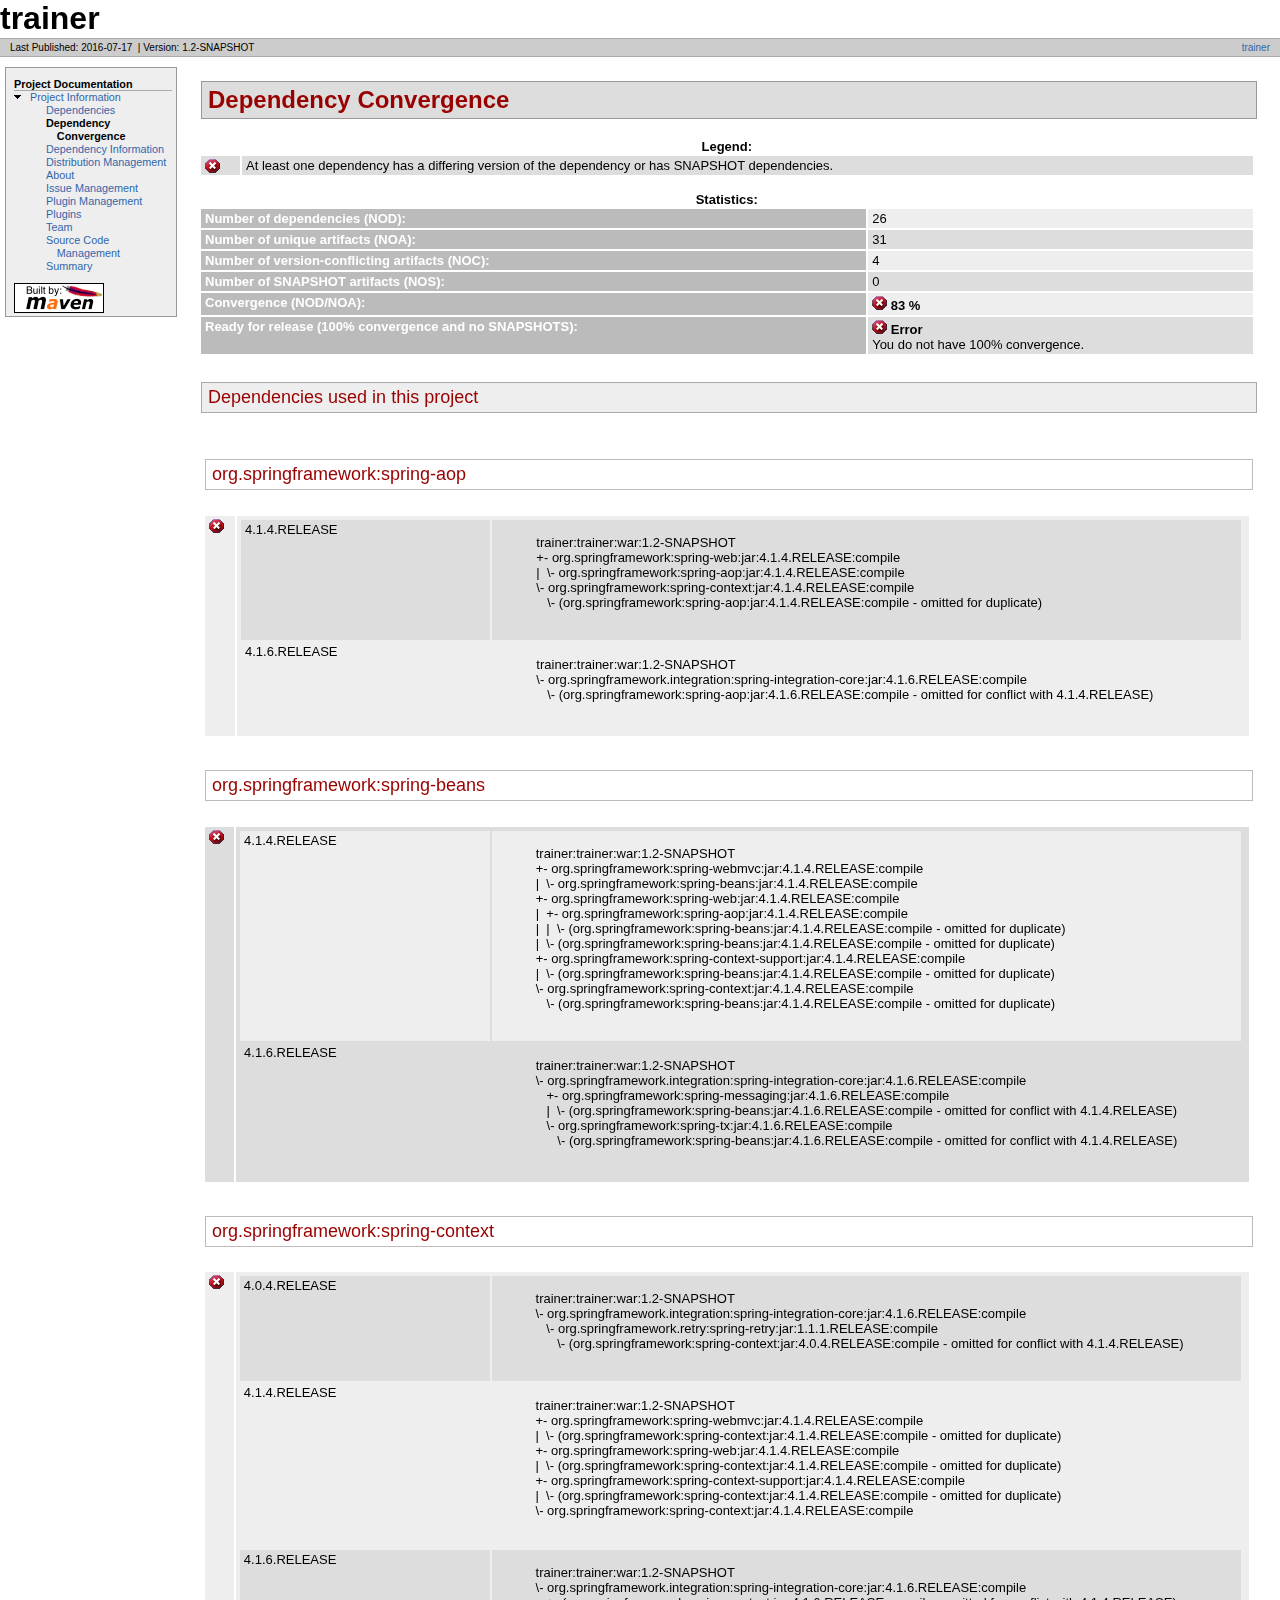
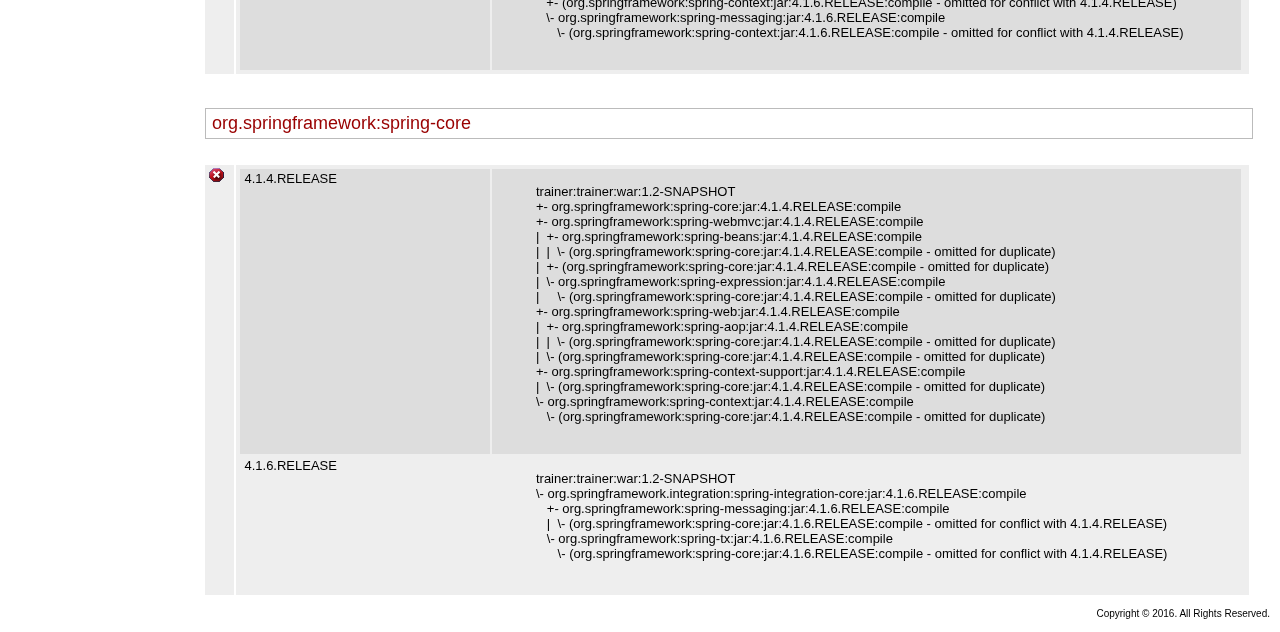
<file: dependency-convergence.html>
<!DOCTYPE html PUBLIC "-//W3C//DTD XHTML 1.0 Transitional//EN" "http://www.w3.org/TR/xhtml1/DTD/xhtml1-transitional.dtd">
<!-- Generated by Apache Maven Doxia Site Renderer 1.4 at 2016-07-17 -->
<html xmlns="http://www.w3.org/1999/xhtml" xml:lang="en" lang="en">
  <head>
    <meta http-equiv="Content-Type" content="text/html; charset=UTF-8" />
    <title>trainer - Dependency Convergence</title>
    <style type="text/css" media="all">
      @import url("./css/maven-base.css");
      @import url("./css/maven-theme.css");
      @import url("./css/site.css");
    </style>
    <link rel="stylesheet" href="./css/print.css" type="text/css" media="print" />
    <meta name="Date-Revision-yyyymmdd" content="20160717" />
    <meta http-equiv="Content-Language" content="en" />
        
        </head>
  <body class="composite">
    <div id="banner">
                    <div id="bannerLeft">
                trainer
                </div>
                    <div class="clear">
        <hr/>
      </div>
    </div>
    <div id="breadcrumbs">
            
                    
                <div class="xleft">
        <span id="publishDate">Last Published: 2016-07-17</span>
                  &nbsp;| <span id="projectVersion">Version: 1.2-SNAPSHOT</span>
                      </div>
            <div class="xright">                    <a href="./" title="trainer">trainer</a>
              
                    
      </div>
      <div class="clear">
        <hr/>
      </div>
    </div>
    <div id="leftColumn">
      <div id="navcolumn">
             
                    
                                          <h5>Project Documentation</h5>
                  <ul>
                                                                                                                                                                                                                                                                  <li class="expanded">
                          <a href="project-info.html" title="Project Information">Project Information</a>
                    <ul>
                      <li class="none">
                          <a href="dependencies.html" title="Dependencies">Dependencies</a>
            </li>
                      <li class="none">
            <strong>Dependency Convergence</strong>
          </li>
                      <li class="none">
                          <a href="dependency-info.html" title="Dependency Information">Dependency Information</a>
            </li>
                      <li class="none">
                          <a href="distribution-management.html" title="Distribution Management">Distribution Management</a>
            </li>
                      <li class="none">
                          <a href="index.html" title="About">About</a>
            </li>
                      <li class="none">
                          <a href="issue-tracking.html" title="Issue Management">Issue Management</a>
            </li>
                      <li class="none">
                          <a href="plugin-management.html" title="Plugin Management">Plugin Management</a>
            </li>
                      <li class="none">
                          <a href="plugins.html" title="Plugins">Plugins</a>
            </li>
                      <li class="none">
                          <a href="team-list.html" title="Team">Team</a>
            </li>
                      <li class="none">
                          <a href="source-repository.html" title="Source Code Management">Source Code Management</a>
            </li>
                      <li class="none">
                          <a href="project-summary.html" title="Summary">Summary</a>
            </li>
              </ul>
        </li>
          </ul>
                             <a href="http://maven.apache.org/" title="Built by Maven" class="poweredBy">
        <img class="poweredBy" alt="Built by Maven" src="./images/logos/maven-feather.png" />
      </a>
                   
                    
            </div>
    </div>
    <div id="bodyColumn">
      <div id="contentBox">
        <div class="section">
<h2>Dependency Convergence<a name="Dependency_Convergence"></a></h2>
<table border="0" class="bodyTable"><caption>
  <b>Legend:</b>
</caption>
<tr class="a">
<td><img alt="[Error]" src="images/icon_error_sml.gif" /></td>
<td>At least one dependency has a differing version of the dependency or has SNAPSHOT dependencies.</td></tr></table><br />
<table border="0" class="bodyTable"><caption>
  <b>Statistics:</b>
</caption>
<tr class="b">
<th>Number of dependencies (NOD):</th>
<td>26</td></tr>
<tr class="a">
<th>Number of unique artifacts (NOA):</th>
<td>31</td></tr>
<tr class="b">
<th>Number of version-conflicting artifacts (NOC):</th>
<td>4</td></tr>
<tr class="a">
<th>Number of SNAPSHOT artifacts (NOS):</th>
<td>0</td></tr>
<tr class="b">
<th>Convergence (NOD/NOA):</th>
<td><img alt="[Error]" src="images/icon_error_sml.gif" />&#160;<b>83 %</b></td></tr>
<tr class="a">
<th>Ready for release (100% convergence and no SNAPSHOTS):</th>
<td><img alt="[Error]" src="images/icon_error_sml.gif" />&#160;<b>Error</b><br />You do not have 100% convergence.</td></tr></table></div>
<div class="section">
<h3>Dependencies used in this project<a name="Dependencies_used_in_this_project"></a></h3>
<div class="section">
<h4>org.springframework:spring-aop<a name="org.springframework:spring-aop"></a></h4>
<table border="0" class="bodyTable">
<tr class="b">
<td><img alt="[Error]" src="images/icon_error_sml.gif" /></td>
<td>
<table border="0" class="bodyTable">
<tr class="a">
<td width="25%">4.1.4.RELEASE</td>
<td>
<ol style="list-style-type: decimal">trainer:trainer:war:1.2-SNAPSHOT<br />+-&#160;org.springframework:spring-web:jar:4.1.4.RELEASE:compile<br />|&#160;&#160;\-&#160;org.springframework:spring-aop:jar:4.1.4.RELEASE:compile<br />\-&#160;org.springframework:spring-context:jar:4.1.4.RELEASE:compile<br />&#160;&#160;&#160;\-&#160;(org.springframework:spring-aop:jar:4.1.4.RELEASE:compile - omitted for duplicate)<br /><br /></ol></td></tr>
<tr class="b">
<td width="25%">4.1.6.RELEASE</td>
<td>
<ol style="list-style-type: decimal">trainer:trainer:war:1.2-SNAPSHOT<br />\-&#160;org.springframework.integration:spring-integration-core:jar:4.1.6.RELEASE:compile<br />&#160;&#160;&#160;\-&#160;(org.springframework:spring-aop:jar:4.1.6.RELEASE:compile - omitted for conflict with 4.1.4.RELEASE)<br /><br /></ol></td></tr></table></td></tr></table></div>
<div class="section">
<h4>org.springframework:spring-beans<a name="org.springframework:spring-beans"></a></h4>
<table border="0" class="bodyTable">
<tr class="a">
<td><img alt="[Error]" src="images/icon_error_sml.gif" /></td>
<td>
<table border="0" class="bodyTable">
<tr class="b">
<td width="25%">4.1.4.RELEASE</td>
<td>
<ol style="list-style-type: decimal">trainer:trainer:war:1.2-SNAPSHOT<br />+-&#160;org.springframework:spring-webmvc:jar:4.1.4.RELEASE:compile<br />|&#160;&#160;\-&#160;org.springframework:spring-beans:jar:4.1.4.RELEASE:compile<br />+-&#160;org.springframework:spring-web:jar:4.1.4.RELEASE:compile<br />|&#160;&#160;+-&#160;org.springframework:spring-aop:jar:4.1.4.RELEASE:compile<br />|&#160;&#160;|&#160;&#160;\-&#160;(org.springframework:spring-beans:jar:4.1.4.RELEASE:compile - omitted for duplicate)<br />|&#160;&#160;\-&#160;(org.springframework:spring-beans:jar:4.1.4.RELEASE:compile - omitted for duplicate)<br />+-&#160;org.springframework:spring-context-support:jar:4.1.4.RELEASE:compile<br />|&#160;&#160;\-&#160;(org.springframework:spring-beans:jar:4.1.4.RELEASE:compile - omitted for duplicate)<br />\-&#160;org.springframework:spring-context:jar:4.1.4.RELEASE:compile<br />&#160;&#160;&#160;\-&#160;(org.springframework:spring-beans:jar:4.1.4.RELEASE:compile - omitted for duplicate)<br /><br /></ol></td></tr>
<tr class="a">
<td width="25%">4.1.6.RELEASE</td>
<td>
<ol style="list-style-type: decimal">trainer:trainer:war:1.2-SNAPSHOT<br />\-&#160;org.springframework.integration:spring-integration-core:jar:4.1.6.RELEASE:compile<br />&#160;&#160;&#160;+-&#160;org.springframework:spring-messaging:jar:4.1.6.RELEASE:compile<br />&#160;&#160;&#160;|&#160;&#160;\-&#160;(org.springframework:spring-beans:jar:4.1.6.RELEASE:compile - omitted for conflict with 4.1.4.RELEASE)<br />&#160;&#160;&#160;\-&#160;org.springframework:spring-tx:jar:4.1.6.RELEASE:compile<br />&#160;&#160;&#160;&#160;&#160;&#160;\-&#160;(org.springframework:spring-beans:jar:4.1.6.RELEASE:compile - omitted for conflict with 4.1.4.RELEASE)<br /><br /></ol></td></tr></table></td></tr></table></div>
<div class="section">
<h4>org.springframework:spring-context<a name="org.springframework:spring-context"></a></h4>
<table border="0" class="bodyTable">
<tr class="b">
<td><img alt="[Error]" src="images/icon_error_sml.gif" /></td>
<td>
<table border="0" class="bodyTable">
<tr class="a">
<td width="25%">4.0.4.RELEASE</td>
<td>
<ol style="list-style-type: decimal">trainer:trainer:war:1.2-SNAPSHOT<br />\-&#160;org.springframework.integration:spring-integration-core:jar:4.1.6.RELEASE:compile<br />&#160;&#160;&#160;\-&#160;org.springframework.retry:spring-retry:jar:1.1.1.RELEASE:compile<br />&#160;&#160;&#160;&#160;&#160;&#160;\-&#160;(org.springframework:spring-context:jar:4.0.4.RELEASE:compile - omitted for conflict with 4.1.4.RELEASE)<br /><br /></ol></td></tr>
<tr class="b">
<td width="25%">4.1.4.RELEASE</td>
<td>
<ol style="list-style-type: decimal">trainer:trainer:war:1.2-SNAPSHOT<br />+-&#160;org.springframework:spring-webmvc:jar:4.1.4.RELEASE:compile<br />|&#160;&#160;\-&#160;(org.springframework:spring-context:jar:4.1.4.RELEASE:compile - omitted for duplicate)<br />+-&#160;org.springframework:spring-web:jar:4.1.4.RELEASE:compile<br />|&#160;&#160;\-&#160;(org.springframework:spring-context:jar:4.1.4.RELEASE:compile - omitted for duplicate)<br />+-&#160;org.springframework:spring-context-support:jar:4.1.4.RELEASE:compile<br />|&#160;&#160;\-&#160;(org.springframework:spring-context:jar:4.1.4.RELEASE:compile - omitted for duplicate)<br />\-&#160;org.springframework:spring-context:jar:4.1.4.RELEASE:compile<br /><br /></ol></td></tr>
<tr class="a">
<td width="25%">4.1.6.RELEASE</td>
<td>
<ol style="list-style-type: decimal">trainer:trainer:war:1.2-SNAPSHOT<br />\-&#160;org.springframework.integration:spring-integration-core:jar:4.1.6.RELEASE:compile<br />&#160;&#160;&#160;+-&#160;(org.springframework:spring-context:jar:4.1.6.RELEASE:compile - omitted for conflict with 4.1.4.RELEASE)<br />&#160;&#160;&#160;\-&#160;org.springframework:spring-messaging:jar:4.1.6.RELEASE:compile<br />&#160;&#160;&#160;&#160;&#160;&#160;\-&#160;(org.springframework:spring-context:jar:4.1.6.RELEASE:compile - omitted for conflict with 4.1.4.RELEASE)<br /><br /></ol></td></tr></table></td></tr></table></div>
<div class="section">
<h4>org.springframework:spring-core<a name="org.springframework:spring-core"></a></h4>
<table border="0" class="bodyTable">
<tr class="b">
<td><img alt="[Error]" src="images/icon_error_sml.gif" /></td>
<td>
<table border="0" class="bodyTable">
<tr class="a">
<td width="25%">4.1.4.RELEASE</td>
<td>
<ol style="list-style-type: decimal">trainer:trainer:war:1.2-SNAPSHOT<br />+-&#160;org.springframework:spring-core:jar:4.1.4.RELEASE:compile<br />+-&#160;org.springframework:spring-webmvc:jar:4.1.4.RELEASE:compile<br />|&#160;&#160;+-&#160;org.springframework:spring-beans:jar:4.1.4.RELEASE:compile<br />|&#160;&#160;|&#160;&#160;\-&#160;(org.springframework:spring-core:jar:4.1.4.RELEASE:compile - omitted for duplicate)<br />|&#160;&#160;+-&#160;(org.springframework:spring-core:jar:4.1.4.RELEASE:compile - omitted for duplicate)<br />|&#160;&#160;\-&#160;org.springframework:spring-expression:jar:4.1.4.RELEASE:compile<br />|&#160;&#160;&#160;&#160;&#160;\-&#160;(org.springframework:spring-core:jar:4.1.4.RELEASE:compile - omitted for duplicate)<br />+-&#160;org.springframework:spring-web:jar:4.1.4.RELEASE:compile<br />|&#160;&#160;+-&#160;org.springframework:spring-aop:jar:4.1.4.RELEASE:compile<br />|&#160;&#160;|&#160;&#160;\-&#160;(org.springframework:spring-core:jar:4.1.4.RELEASE:compile - omitted for duplicate)<br />|&#160;&#160;\-&#160;(org.springframework:spring-core:jar:4.1.4.RELEASE:compile - omitted for duplicate)<br />+-&#160;org.springframework:spring-context-support:jar:4.1.4.RELEASE:compile<br />|&#160;&#160;\-&#160;(org.springframework:spring-core:jar:4.1.4.RELEASE:compile - omitted for duplicate)<br />\-&#160;org.springframework:spring-context:jar:4.1.4.RELEASE:compile<br />&#160;&#160;&#160;\-&#160;(org.springframework:spring-core:jar:4.1.4.RELEASE:compile - omitted for duplicate)<br /><br /></ol></td></tr>
<tr class="b">
<td width="25%">4.1.6.RELEASE</td>
<td>
<ol style="list-style-type: decimal">trainer:trainer:war:1.2-SNAPSHOT<br />\-&#160;org.springframework.integration:spring-integration-core:jar:4.1.6.RELEASE:compile<br />&#160;&#160;&#160;+-&#160;org.springframework:spring-messaging:jar:4.1.6.RELEASE:compile<br />&#160;&#160;&#160;|&#160;&#160;\-&#160;(org.springframework:spring-core:jar:4.1.6.RELEASE:compile - omitted for conflict with 4.1.4.RELEASE)<br />&#160;&#160;&#160;\-&#160;org.springframework:spring-tx:jar:4.1.6.RELEASE:compile<br />&#160;&#160;&#160;&#160;&#160;&#160;\-&#160;(org.springframework:spring-core:jar:4.1.6.RELEASE:compile - omitted for conflict with 4.1.4.RELEASE)<br /><br /></ol></td></tr></table></td></tr></table></div></div>
      </div>
    </div>
    <div class="clear">
      <hr/>
    </div>
    <div id="footer">
      <div class="xright">
              Copyright &#169;                   2016.
          All Rights Reserved.      
                    
                  </div>
      <div class="clear">
        <hr/>
      </div>
    </div>
  </body>
</html>
</file>
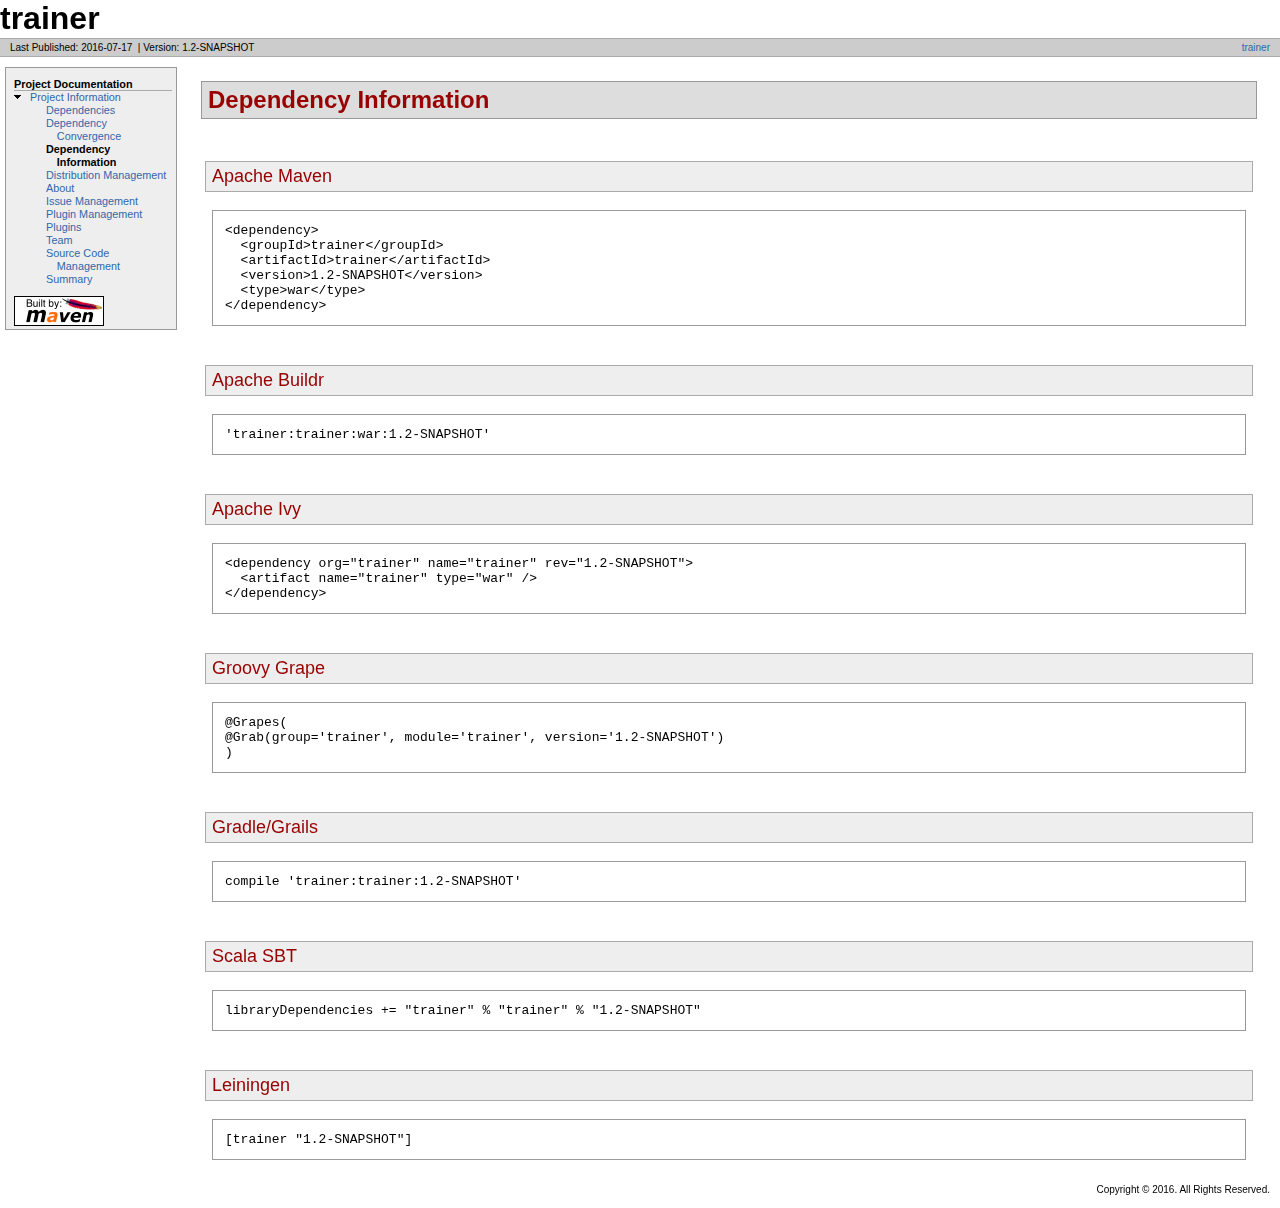
<file: dependency-info.html>
<!DOCTYPE html PUBLIC "-//W3C//DTD XHTML 1.0 Transitional//EN" "http://www.w3.org/TR/xhtml1/DTD/xhtml1-transitional.dtd">
<!-- Generated by Apache Maven Doxia Site Renderer 1.4 at 2016-07-17 -->
<html xmlns="http://www.w3.org/1999/xhtml" xml:lang="en" lang="en">
  <head>
    <meta http-equiv="Content-Type" content="text/html; charset=UTF-8" />
    <title>trainer - Dependency Information</title>
    <style type="text/css" media="all">
      @import url("./css/maven-base.css");
      @import url("./css/maven-theme.css");
      @import url("./css/site.css");
    </style>
    <link rel="stylesheet" href="./css/print.css" type="text/css" media="print" />
    <meta name="Date-Revision-yyyymmdd" content="20160717" />
    <meta http-equiv="Content-Language" content="en" />
        
        </head>
  <body class="composite">
    <div id="banner">
                    <div id="bannerLeft">
                trainer
                </div>
                    <div class="clear">
        <hr/>
      </div>
    </div>
    <div id="breadcrumbs">
            
                    
                <div class="xleft">
        <span id="publishDate">Last Published: 2016-07-17</span>
                  &nbsp;| <span id="projectVersion">Version: 1.2-SNAPSHOT</span>
                      </div>
            <div class="xright">                    <a href="./" title="trainer">trainer</a>
              
                    
      </div>
      <div class="clear">
        <hr/>
      </div>
    </div>
    <div id="leftColumn">
      <div id="navcolumn">
             
                    
                                          <h5>Project Documentation</h5>
                  <ul>
                                                                                                                                                                                                                                                                  <li class="expanded">
                          <a href="project-info.html" title="Project Information">Project Information</a>
                    <ul>
                      <li class="none">
                          <a href="dependencies.html" title="Dependencies">Dependencies</a>
            </li>
                      <li class="none">
                          <a href="dependency-convergence.html" title="Dependency Convergence">Dependency Convergence</a>
            </li>
                      <li class="none">
            <strong>Dependency Information</strong>
          </li>
                      <li class="none">
                          <a href="distribution-management.html" title="Distribution Management">Distribution Management</a>
            </li>
                      <li class="none">
                          <a href="index.html" title="About">About</a>
            </li>
                      <li class="none">
                          <a href="issue-tracking.html" title="Issue Management">Issue Management</a>
            </li>
                      <li class="none">
                          <a href="plugin-management.html" title="Plugin Management">Plugin Management</a>
            </li>
                      <li class="none">
                          <a href="plugins.html" title="Plugins">Plugins</a>
            </li>
                      <li class="none">
                          <a href="team-list.html" title="Team">Team</a>
            </li>
                      <li class="none">
                          <a href="source-repository.html" title="Source Code Management">Source Code Management</a>
            </li>
                      <li class="none">
                          <a href="project-summary.html" title="Summary">Summary</a>
            </li>
              </ul>
        </li>
          </ul>
                             <a href="http://maven.apache.org/" title="Built by Maven" class="poweredBy">
        <img class="poweredBy" alt="Built by Maven" src="./images/logos/maven-feather.png" />
      </a>
                   
                    
            </div>
    </div>
    <div id="bodyColumn">
      <div id="contentBox">
        <div class="section">
<h2>Dependency Information<a name="Dependency_Information"></a></h2><a name="Dependency_Information"></a>
<div class="section">
<h3>Apache Maven<a name="Apache_Maven"></a></h3><a name="Apache_Maven"></a>
<div class="source">
<pre>&lt;dependency&gt;
  &lt;groupId&gt;trainer&lt;/groupId&gt;
  &lt;artifactId&gt;trainer&lt;/artifactId&gt;
  &lt;version&gt;1.2-SNAPSHOT&lt;/version&gt;
  &lt;type&gt;war&lt;/type&gt;
&lt;/dependency&gt;</pre></div></div>
<div class="section">
<h3>Apache Buildr<a name="Apache_Buildr"></a></h3><a name="Apache_Buildr"></a>
<div class="source">
<pre>'trainer:trainer:war:1.2-SNAPSHOT'</pre></div></div>
<div class="section">
<h3>Apache Ivy<a name="Apache_Ivy"></a></h3><a name="Apache_Ivy"></a>
<div class="source">
<pre>&lt;dependency org=&quot;trainer&quot; name=&quot;trainer&quot; rev=&quot;1.2-SNAPSHOT&quot;&gt;
  &lt;artifact name=&quot;trainer&quot; type=&quot;war&quot; /&gt;
&lt;/dependency&gt;</pre></div></div>
<div class="section">
<h3>Groovy Grape<a name="Groovy_Grape"></a></h3><a name="Groovy_Grape"></a>
<div class="source">
<pre>@Grapes(
@Grab(group='trainer', module='trainer', version='1.2-SNAPSHOT')
)</pre></div></div>
<div class="section">
<h3>Gradle/Grails<a name="GradleGrails"></a></h3><a name="GradleGrails"></a>
<div class="source">
<pre>compile 'trainer:trainer:1.2-SNAPSHOT'</pre></div></div>
<div class="section">
<h3>Scala SBT<a name="Scala_SBT"></a></h3><a name="Scala_SBT"></a>
<div class="source">
<pre>libraryDependencies += &quot;trainer&quot; % &quot;trainer&quot; % &quot;1.2-SNAPSHOT&quot;</pre></div></div>
<div class="section">
<h3>Leiningen<a name="Leiningen"></a></h3><a name="Leiningen"></a>
<div class="source">
<pre>[trainer &quot;1.2-SNAPSHOT&quot;]</pre></div></div></div>
      </div>
    </div>
    <div class="clear">
      <hr/>
    </div>
    <div id="footer">
      <div class="xright">
              Copyright &#169;                   2016.
          All Rights Reserved.      
                    
                  </div>
      <div class="clear">
        <hr/>
      </div>
    </div>
  </body>
</html>
</file>
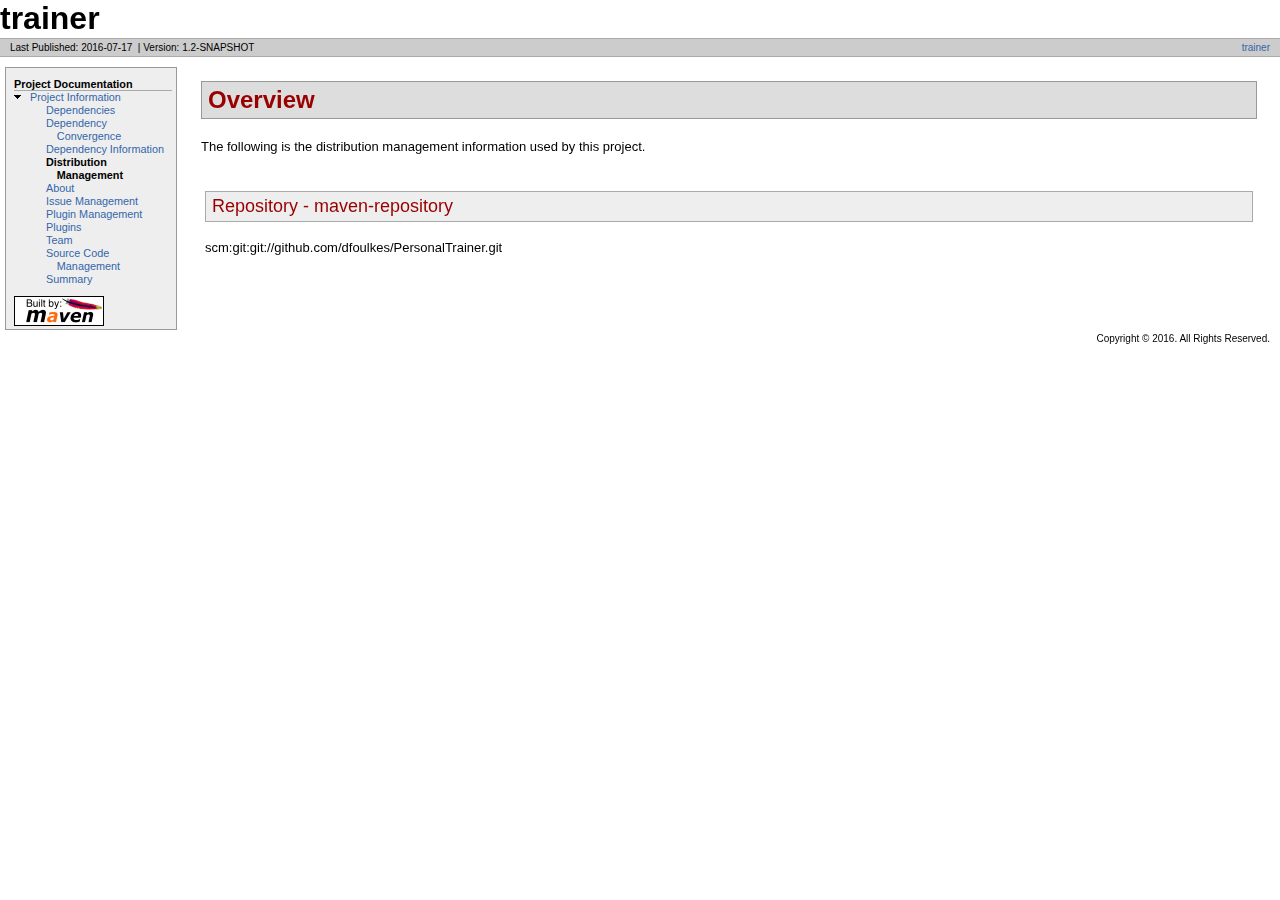
<file: distribution-management.html>
<!DOCTYPE html PUBLIC "-//W3C//DTD XHTML 1.0 Transitional//EN" "http://www.w3.org/TR/xhtml1/DTD/xhtml1-transitional.dtd">
<!-- Generated by Apache Maven Doxia Site Renderer 1.4 at 2016-07-17 -->
<html xmlns="http://www.w3.org/1999/xhtml" xml:lang="en" lang="en">
  <head>
    <meta http-equiv="Content-Type" content="text/html; charset=UTF-8" />
    <title>trainer - Project Distribution Management</title>
    <style type="text/css" media="all">
      @import url("./css/maven-base.css");
      @import url("./css/maven-theme.css");
      @import url("./css/site.css");
    </style>
    <link rel="stylesheet" href="./css/print.css" type="text/css" media="print" />
    <meta name="Date-Revision-yyyymmdd" content="20160717" />
    <meta http-equiv="Content-Language" content="en" />
        
        </head>
  <body class="composite">
    <div id="banner">
                    <div id="bannerLeft">
                trainer
                </div>
                    <div class="clear">
        <hr/>
      </div>
    </div>
    <div id="breadcrumbs">
            
                    
                <div class="xleft">
        <span id="publishDate">Last Published: 2016-07-17</span>
                  &nbsp;| <span id="projectVersion">Version: 1.2-SNAPSHOT</span>
                      </div>
            <div class="xright">                    <a href="./" title="trainer">trainer</a>
              
                    
      </div>
      <div class="clear">
        <hr/>
      </div>
    </div>
    <div id="leftColumn">
      <div id="navcolumn">
             
                    
                                          <h5>Project Documentation</h5>
                  <ul>
                                                                                                                                                                                                                                                                  <li class="expanded">
                          <a href="project-info.html" title="Project Information">Project Information</a>
                    <ul>
                      <li class="none">
                          <a href="dependencies.html" title="Dependencies">Dependencies</a>
            </li>
                      <li class="none">
                          <a href="dependency-convergence.html" title="Dependency Convergence">Dependency Convergence</a>
            </li>
                      <li class="none">
                          <a href="dependency-info.html" title="Dependency Information">Dependency Information</a>
            </li>
                      <li class="none">
            <strong>Distribution Management</strong>
          </li>
                      <li class="none">
                          <a href="index.html" title="About">About</a>
            </li>
                      <li class="none">
                          <a href="issue-tracking.html" title="Issue Management">Issue Management</a>
            </li>
                      <li class="none">
                          <a href="plugin-management.html" title="Plugin Management">Plugin Management</a>
            </li>
                      <li class="none">
                          <a href="plugins.html" title="Plugins">Plugins</a>
            </li>
                      <li class="none">
                          <a href="team-list.html" title="Team">Team</a>
            </li>
                      <li class="none">
                          <a href="source-repository.html" title="Source Code Management">Source Code Management</a>
            </li>
                      <li class="none">
                          <a href="project-summary.html" title="Summary">Summary</a>
            </li>
              </ul>
        </li>
          </ul>
                             <a href="http://maven.apache.org/" title="Built by Maven" class="poweredBy">
        <img class="poweredBy" alt="Built by Maven" src="./images/logos/maven-feather.png" />
      </a>
                   
                    
            </div>
    </div>
    <div id="bodyColumn">
      <div id="contentBox">
        <div class="section">
<h2>Overview<a name="Overview"></a></h2><a name="Overview"></a>
<p>The following is the distribution management information used by this project.</p>
<div class="section">
<h3>Repository - maven-repository<a name="Repository_-_maven-repository"></a></h3><a name="Repository_-_maven-repository"></a>
<p>scm:git:git://github.com/dfoulkes/PersonalTrainer.git</p></div></div>
      </div>
    </div>
    <div class="clear">
      <hr/>
    </div>
    <div id="footer">
      <div class="xright">
              Copyright &#169;                   2016.
          All Rights Reserved.      
                    
                  </div>
      <div class="clear">
        <hr/>
      </div>
    </div>
  </body>
</html>
</file>
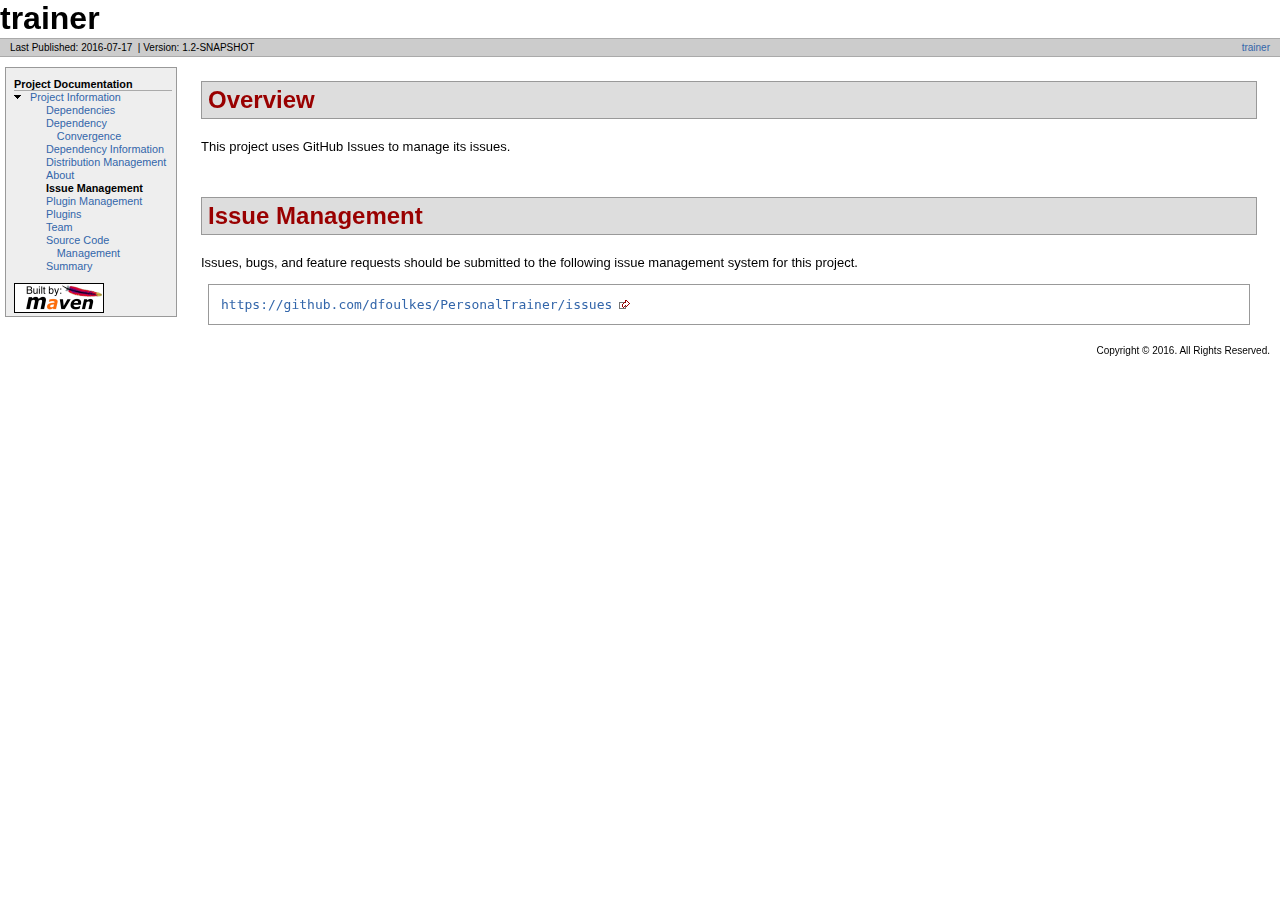
<file: issue-tracking.html>
<!DOCTYPE html PUBLIC "-//W3C//DTD XHTML 1.0 Transitional//EN" "http://www.w3.org/TR/xhtml1/DTD/xhtml1-transitional.dtd">
<!-- Generated by Apache Maven Doxia Site Renderer 1.4 at 2016-07-17 -->
<html xmlns="http://www.w3.org/1999/xhtml" xml:lang="en" lang="en">
  <head>
    <meta http-equiv="Content-Type" content="text/html; charset=UTF-8" />
    <title>trainer - Issue Management</title>
    <style type="text/css" media="all">
      @import url("./css/maven-base.css");
      @import url("./css/maven-theme.css");
      @import url("./css/site.css");
    </style>
    <link rel="stylesheet" href="./css/print.css" type="text/css" media="print" />
    <meta name="Date-Revision-yyyymmdd" content="20160717" />
    <meta http-equiv="Content-Language" content="en" />
        
        </head>
  <body class="composite">
    <div id="banner">
                    <div id="bannerLeft">
                trainer
                </div>
                    <div class="clear">
        <hr/>
      </div>
    </div>
    <div id="breadcrumbs">
            
                    
                <div class="xleft">
        <span id="publishDate">Last Published: 2016-07-17</span>
                  &nbsp;| <span id="projectVersion">Version: 1.2-SNAPSHOT</span>
                      </div>
            <div class="xright">                    <a href="./" title="trainer">trainer</a>
              
                    
      </div>
      <div class="clear">
        <hr/>
      </div>
    </div>
    <div id="leftColumn">
      <div id="navcolumn">
             
                    
                                          <h5>Project Documentation</h5>
                  <ul>
                                                                                                                                                                                                                                                                  <li class="expanded">
                          <a href="project-info.html" title="Project Information">Project Information</a>
                    <ul>
                      <li class="none">
                          <a href="dependencies.html" title="Dependencies">Dependencies</a>
            </li>
                      <li class="none">
                          <a href="dependency-convergence.html" title="Dependency Convergence">Dependency Convergence</a>
            </li>
                      <li class="none">
                          <a href="dependency-info.html" title="Dependency Information">Dependency Information</a>
            </li>
                      <li class="none">
                          <a href="distribution-management.html" title="Distribution Management">Distribution Management</a>
            </li>
                      <li class="none">
                          <a href="index.html" title="About">About</a>
            </li>
                      <li class="none">
            <strong>Issue Management</strong>
          </li>
                      <li class="none">
                          <a href="plugin-management.html" title="Plugin Management">Plugin Management</a>
            </li>
                      <li class="none">
                          <a href="plugins.html" title="Plugins">Plugins</a>
            </li>
                      <li class="none">
                          <a href="team-list.html" title="Team">Team</a>
            </li>
                      <li class="none">
                          <a href="source-repository.html" title="Source Code Management">Source Code Management</a>
            </li>
                      <li class="none">
                          <a href="project-summary.html" title="Summary">Summary</a>
            </li>
              </ul>
        </li>
          </ul>
                             <a href="http://maven.apache.org/" title="Built by Maven" class="poweredBy">
        <img class="poweredBy" alt="Built by Maven" src="./images/logos/maven-feather.png" />
      </a>
                   
                    
            </div>
    </div>
    <div id="bodyColumn">
      <div id="contentBox">
        <div class="section">
<h2>Overview<a name="Overview"></a></h2><a name="Overview"></a>
<p>This project uses GitHub Issues to manage its issues.</p></div>
<div class="section">
<h2>Issue Management<a name="Issue_Management"></a></h2><a name="Issue_Management"></a>
<p>Issues, bugs, and feature requests should be submitted to the following issue management system for this project.</p>
<div class="source">
<pre><a class="externalLink" href="https://github.com/dfoulkes/PersonalTrainer/issues">https://github.com/dfoulkes/PersonalTrainer/issues</a></pre></div></div>
      </div>
    </div>
    <div class="clear">
      <hr/>
    </div>
    <div id="footer">
      <div class="xright">
              Copyright &#169;                   2016.
          All Rights Reserved.      
                    
                  </div>
      <div class="clear">
        <hr/>
      </div>
    </div>
  </body>
</html>
</file>
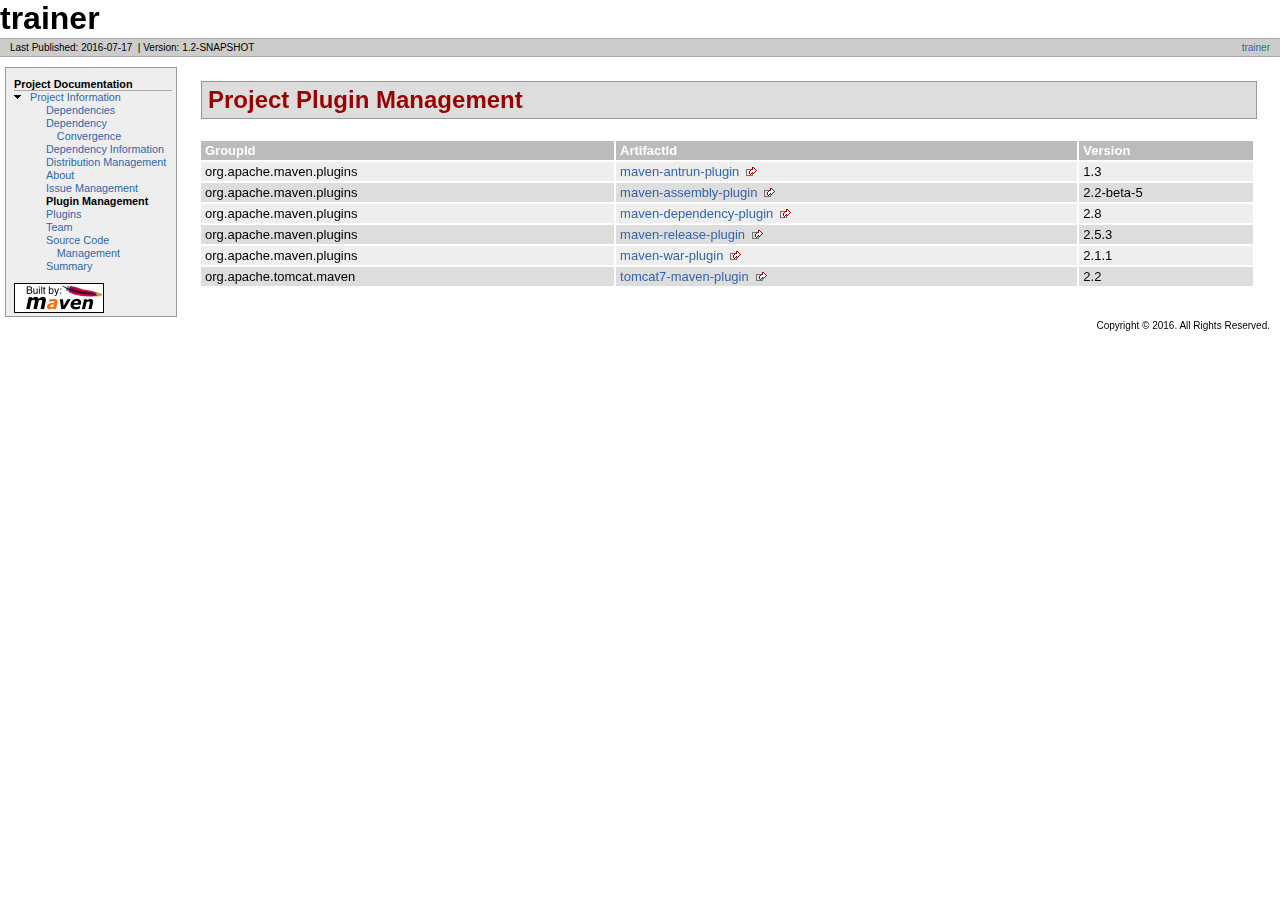
<file: plugin-management.html>
<!DOCTYPE html PUBLIC "-//W3C//DTD XHTML 1.0 Transitional//EN" "http://www.w3.org/TR/xhtml1/DTD/xhtml1-transitional.dtd">
<!-- Generated by Apache Maven Doxia Site Renderer 1.4 at 2016-07-17 -->
<html xmlns="http://www.w3.org/1999/xhtml" xml:lang="en" lang="en">
  <head>
    <meta http-equiv="Content-Type" content="text/html; charset=UTF-8" />
    <title>trainer - Project Plugin Management</title>
    <style type="text/css" media="all">
      @import url("./css/maven-base.css");
      @import url("./css/maven-theme.css");
      @import url("./css/site.css");
    </style>
    <link rel="stylesheet" href="./css/print.css" type="text/css" media="print" />
    <meta name="Date-Revision-yyyymmdd" content="20160717" />
    <meta http-equiv="Content-Language" content="en" />
        
        </head>
  <body class="composite">
    <div id="banner">
                    <div id="bannerLeft">
                trainer
                </div>
                    <div class="clear">
        <hr/>
      </div>
    </div>
    <div id="breadcrumbs">
            
                    
                <div class="xleft">
        <span id="publishDate">Last Published: 2016-07-17</span>
                  &nbsp;| <span id="projectVersion">Version: 1.2-SNAPSHOT</span>
                      </div>
            <div class="xright">                    <a href="./" title="trainer">trainer</a>
              
                    
      </div>
      <div class="clear">
        <hr/>
      </div>
    </div>
    <div id="leftColumn">
      <div id="navcolumn">
             
                    
                                          <h5>Project Documentation</h5>
                  <ul>
                                                                                                                                                                                                                                                                  <li class="expanded">
                          <a href="project-info.html" title="Project Information">Project Information</a>
                    <ul>
                      <li class="none">
                          <a href="dependencies.html" title="Dependencies">Dependencies</a>
            </li>
                      <li class="none">
                          <a href="dependency-convergence.html" title="Dependency Convergence">Dependency Convergence</a>
            </li>
                      <li class="none">
                          <a href="dependency-info.html" title="Dependency Information">Dependency Information</a>
            </li>
                      <li class="none">
                          <a href="distribution-management.html" title="Distribution Management">Distribution Management</a>
            </li>
                      <li class="none">
                          <a href="index.html" title="About">About</a>
            </li>
                      <li class="none">
                          <a href="issue-tracking.html" title="Issue Management">Issue Management</a>
            </li>
                      <li class="none">
            <strong>Plugin Management</strong>
          </li>
                      <li class="none">
                          <a href="plugins.html" title="Plugins">Plugins</a>
            </li>
                      <li class="none">
                          <a href="team-list.html" title="Team">Team</a>
            </li>
                      <li class="none">
                          <a href="source-repository.html" title="Source Code Management">Source Code Management</a>
            </li>
                      <li class="none">
                          <a href="project-summary.html" title="Summary">Summary</a>
            </li>
              </ul>
        </li>
          </ul>
                             <a href="http://maven.apache.org/" title="Built by Maven" class="poweredBy">
        <img class="poweredBy" alt="Built by Maven" src="./images/logos/maven-feather.png" />
      </a>
                   
                    
            </div>
    </div>
    <div id="bodyColumn">
      <div id="contentBox">
        <div class="section">
<h2>Project Plugin Management<a name="Project_Plugin_Management"></a></h2><a name="Project_Plugin_Management"></a>
<table border="0" class="bodyTable">
<tr class="a">
<th>GroupId</th>
<th>ArtifactId</th>
<th>Version</th></tr>
<tr class="b">
<td>org.apache.maven.plugins</td>
<td><a class="externalLink" href="http://maven.apache.org/plugins/maven-antrun-plugin/">maven-antrun-plugin</a></td>
<td>1.3</td></tr>
<tr class="a">
<td>org.apache.maven.plugins</td>
<td><a class="externalLink" href="http://maven.apache.org/plugins/maven-assembly-plugin/">maven-assembly-plugin</a></td>
<td>2.2-beta-5</td></tr>
<tr class="b">
<td>org.apache.maven.plugins</td>
<td><a class="externalLink" href="http://maven.apache.org/plugins/maven-dependency-plugin/">maven-dependency-plugin</a></td>
<td>2.8</td></tr>
<tr class="a">
<td>org.apache.maven.plugins</td>
<td><a class="externalLink" href="http://maven.apache.org/maven-release/maven-release-plugin/">maven-release-plugin</a></td>
<td>2.5.3</td></tr>
<tr class="b">
<td>org.apache.maven.plugins</td>
<td><a class="externalLink" href="http://maven.apache.org/plugins/maven-war-plugin/">maven-war-plugin</a></td>
<td>2.1.1</td></tr>
<tr class="a">
<td>org.apache.tomcat.maven</td>
<td><a class="externalLink" href="http://tomcat.apache.org/maven-plugin-trunk/tomcat7-maven-plugin">tomcat7-maven-plugin</a></td>
<td>2.2</td></tr></table></div>
      </div>
    </div>
    <div class="clear">
      <hr/>
    </div>
    <div id="footer">
      <div class="xright">
              Copyright &#169;                   2016.
          All Rights Reserved.      
                    
                  </div>
      <div class="clear">
        <hr/>
      </div>
    </div>
  </body>
</html>
</file>
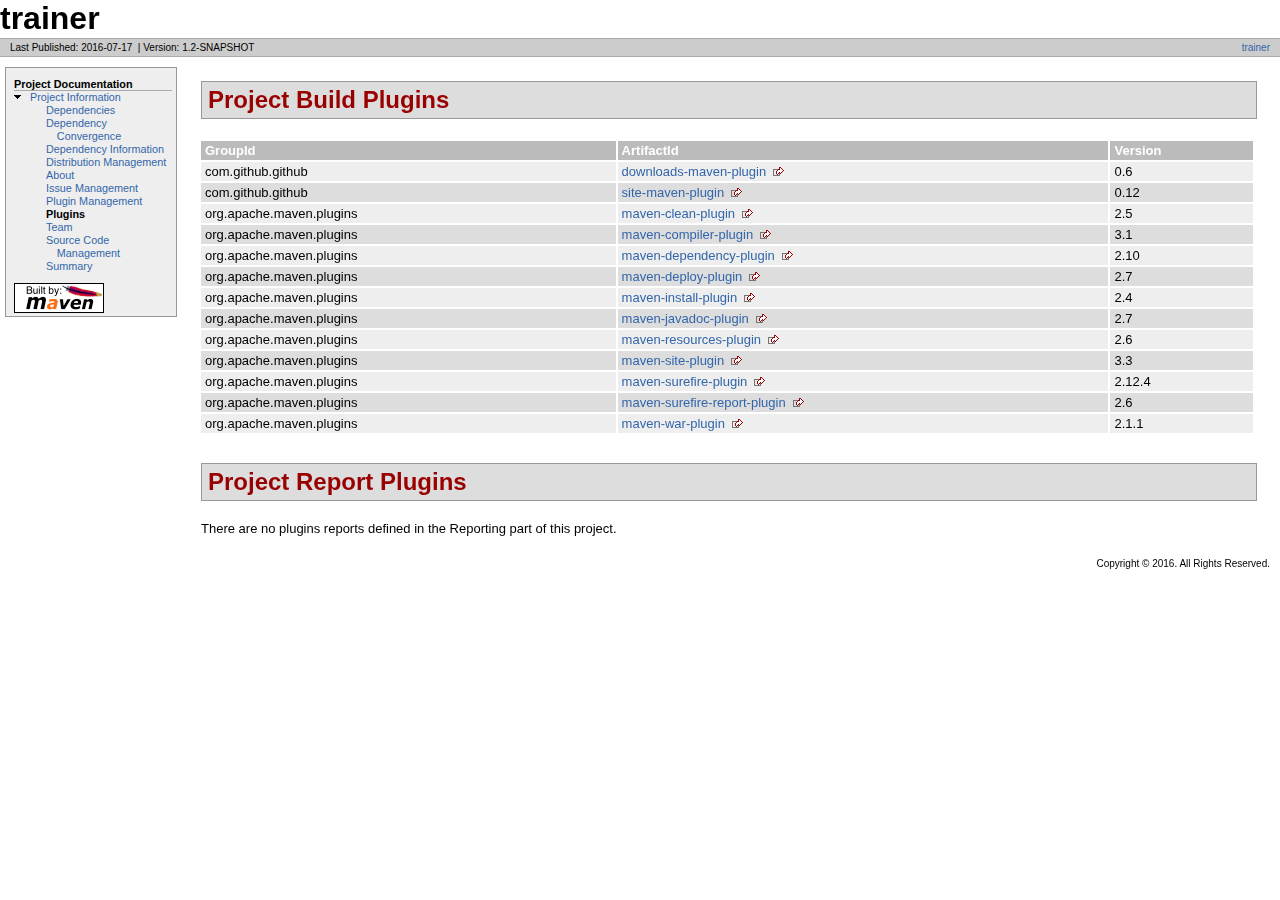
<file: plugins.html>
<!DOCTYPE html PUBLIC "-//W3C//DTD XHTML 1.0 Transitional//EN" "http://www.w3.org/TR/xhtml1/DTD/xhtml1-transitional.dtd">
<!-- Generated by Apache Maven Doxia Site Renderer 1.4 at 2016-07-17 -->
<html xmlns="http://www.w3.org/1999/xhtml" xml:lang="en" lang="en">
  <head>
    <meta http-equiv="Content-Type" content="text/html; charset=UTF-8" />
    <title>trainer - Project Plugins</title>
    <style type="text/css" media="all">
      @import url("./css/maven-base.css");
      @import url("./css/maven-theme.css");
      @import url("./css/site.css");
    </style>
    <link rel="stylesheet" href="./css/print.css" type="text/css" media="print" />
    <meta name="Date-Revision-yyyymmdd" content="20160717" />
    <meta http-equiv="Content-Language" content="en" />
        
        </head>
  <body class="composite">
    <div id="banner">
                    <div id="bannerLeft">
                trainer
                </div>
                    <div class="clear">
        <hr/>
      </div>
    </div>
    <div id="breadcrumbs">
            
                    
                <div class="xleft">
        <span id="publishDate">Last Published: 2016-07-17</span>
                  &nbsp;| <span id="projectVersion">Version: 1.2-SNAPSHOT</span>
                      </div>
            <div class="xright">                    <a href="./" title="trainer">trainer</a>
              
                    
      </div>
      <div class="clear">
        <hr/>
      </div>
    </div>
    <div id="leftColumn">
      <div id="navcolumn">
             
                    
                                          <h5>Project Documentation</h5>
                  <ul>
                                                                                                                                                                                                                                                                  <li class="expanded">
                          <a href="project-info.html" title="Project Information">Project Information</a>
                    <ul>
                      <li class="none">
                          <a href="dependencies.html" title="Dependencies">Dependencies</a>
            </li>
                      <li class="none">
                          <a href="dependency-convergence.html" title="Dependency Convergence">Dependency Convergence</a>
            </li>
                      <li class="none">
                          <a href="dependency-info.html" title="Dependency Information">Dependency Information</a>
            </li>
                      <li class="none">
                          <a href="distribution-management.html" title="Distribution Management">Distribution Management</a>
            </li>
                      <li class="none">
                          <a href="index.html" title="About">About</a>
            </li>
                      <li class="none">
                          <a href="issue-tracking.html" title="Issue Management">Issue Management</a>
            </li>
                      <li class="none">
                          <a href="plugin-management.html" title="Plugin Management">Plugin Management</a>
            </li>
                      <li class="none">
            <strong>Plugins</strong>
          </li>
                      <li class="none">
                          <a href="team-list.html" title="Team">Team</a>
            </li>
                      <li class="none">
                          <a href="source-repository.html" title="Source Code Management">Source Code Management</a>
            </li>
                      <li class="none">
                          <a href="project-summary.html" title="Summary">Summary</a>
            </li>
              </ul>
        </li>
          </ul>
                             <a href="http://maven.apache.org/" title="Built by Maven" class="poweredBy">
        <img class="poweredBy" alt="Built by Maven" src="./images/logos/maven-feather.png" />
      </a>
                   
                    
            </div>
    </div>
    <div id="bodyColumn">
      <div id="contentBox">
        <div class="section">
<h2>Project Build Plugins<a name="Project_Build_Plugins"></a></h2><a name="Project_Build_Plugins"></a>
<table border="0" class="bodyTable">
<tr class="a">
<th>GroupId</th>
<th>ArtifactId</th>
<th>Version</th></tr>
<tr class="b">
<td>com.github.github</td>
<td><a class="externalLink" href="https://github.com/github/maven-plugins">downloads-maven-plugin</a></td>
<td>0.6</td></tr>
<tr class="a">
<td>com.github.github</td>
<td><a class="externalLink" href="https://github.com/github/maven-plugins">site-maven-plugin</a></td>
<td>0.12</td></tr>
<tr class="b">
<td>org.apache.maven.plugins</td>
<td><a class="externalLink" href="http://maven.apache.org/plugins/maven-clean-plugin/">maven-clean-plugin</a></td>
<td>2.5</td></tr>
<tr class="a">
<td>org.apache.maven.plugins</td>
<td><a class="externalLink" href="http://maven.apache.org/plugins/maven-compiler-plugin/">maven-compiler-plugin</a></td>
<td>3.1</td></tr>
<tr class="b">
<td>org.apache.maven.plugins</td>
<td><a class="externalLink" href="http://maven.apache.org/plugins/maven-dependency-plugin/">maven-dependency-plugin</a></td>
<td>2.10</td></tr>
<tr class="a">
<td>org.apache.maven.plugins</td>
<td><a class="externalLink" href="http://maven.apache.org/plugins/maven-deploy-plugin/">maven-deploy-plugin</a></td>
<td>2.7</td></tr>
<tr class="b">
<td>org.apache.maven.plugins</td>
<td><a class="externalLink" href="http://maven.apache.org/plugins/maven-install-plugin/">maven-install-plugin</a></td>
<td>2.4</td></tr>
<tr class="a">
<td>org.apache.maven.plugins</td>
<td><a class="externalLink" href="http://maven.apache.org/plugins/maven-javadoc-plugin/">maven-javadoc-plugin</a></td>
<td>2.7</td></tr>
<tr class="b">
<td>org.apache.maven.plugins</td>
<td><a class="externalLink" href="http://maven.apache.org/plugins/maven-resources-plugin/">maven-resources-plugin</a></td>
<td>2.6</td></tr>
<tr class="a">
<td>org.apache.maven.plugins</td>
<td><a class="externalLink" href="http://maven.apache.org/plugins/maven-site-plugin/">maven-site-plugin</a></td>
<td>3.3</td></tr>
<tr class="b">
<td>org.apache.maven.plugins</td>
<td><a class="externalLink" href="http://maven.apache.org/surefire/maven-surefire-plugin">maven-surefire-plugin</a></td>
<td>2.12.4</td></tr>
<tr class="a">
<td>org.apache.maven.plugins</td>
<td><a class="externalLink" href="http://maven.apache.org/surefire/maven-surefire-report-plugin">maven-surefire-report-plugin</a></td>
<td>2.6</td></tr>
<tr class="b">
<td>org.apache.maven.plugins</td>
<td><a class="externalLink" href="http://maven.apache.org/plugins/maven-war-plugin/">maven-war-plugin</a></td>
<td>2.1.1</td></tr></table></div>
<div class="section">
<h2>Project Report Plugins<a name="Project_Report_Plugins"></a></h2><a name="Project_Report_Plugins"></a>
<p>There are no plugins reports defined in the Reporting part of this project.</p></div>
      </div>
    </div>
    <div class="clear">
      <hr/>
    </div>
    <div id="footer">
      <div class="xright">
              Copyright &#169;                   2016.
          All Rights Reserved.      
                    
                  </div>
      <div class="clear">
        <hr/>
      </div>
    </div>
  </body>
</html>
</file>
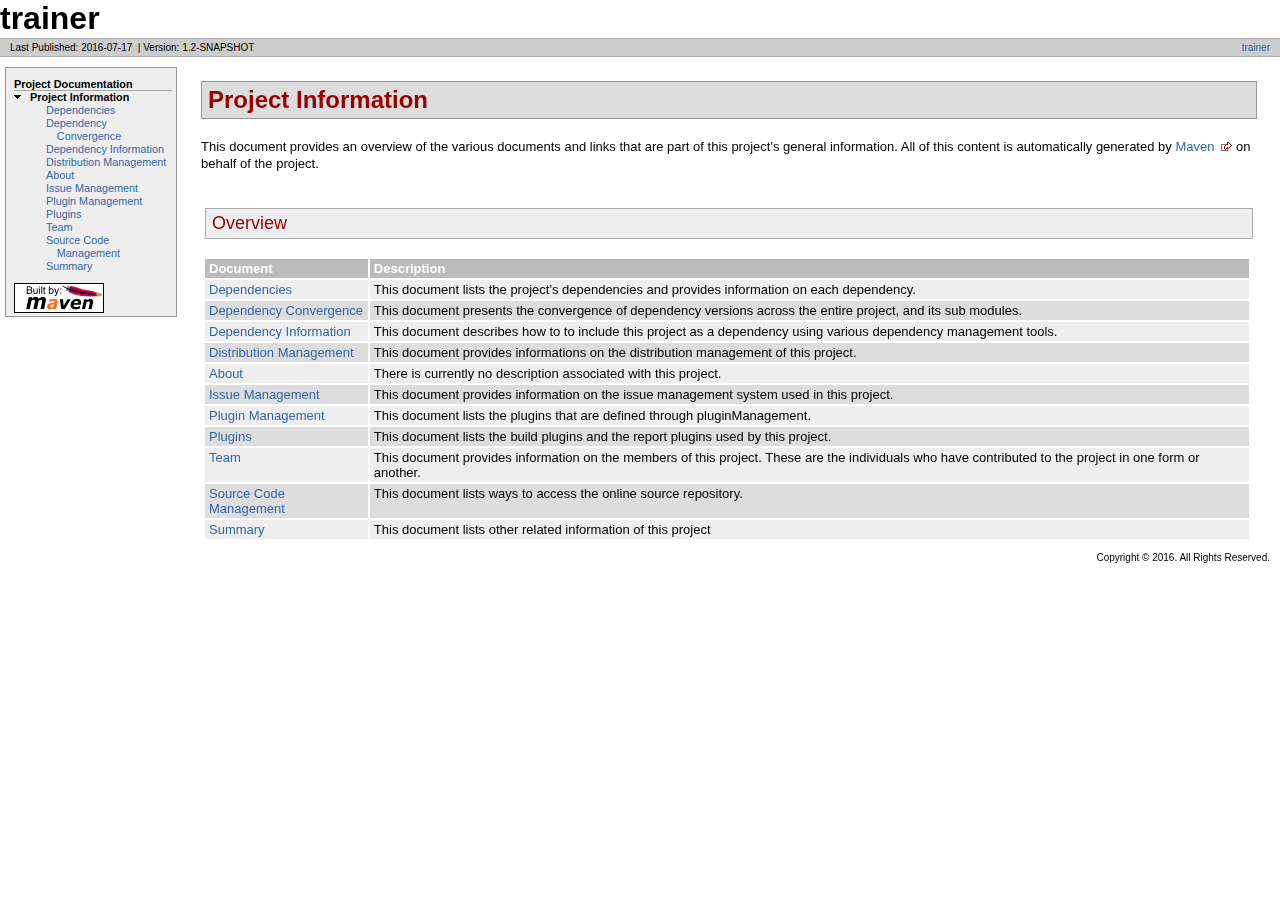
<file: project-info.html>
<!DOCTYPE html PUBLIC "-//W3C//DTD XHTML 1.0 Transitional//EN" "http://www.w3.org/TR/xhtml1/DTD/xhtml1-transitional.dtd">
<!-- Generated by Apache Maven Doxia Site Renderer 1.4 at 2016-07-17 -->
<html xmlns="http://www.w3.org/1999/xhtml" xml:lang="en" lang="en">
  <head>
    <meta http-equiv="Content-Type" content="text/html; charset=UTF-8" />
    <title>trainer - Project Information</title>
    <style type="text/css" media="all">
      @import url("./css/maven-base.css");
      @import url("./css/maven-theme.css");
      @import url("./css/site.css");
    </style>
    <link rel="stylesheet" href="./css/print.css" type="text/css" media="print" />
    <meta name="Date-Revision-yyyymmdd" content="20160717" />
    <meta http-equiv="Content-Language" content="en" />
        
        </head>
  <body class="composite">
    <div id="banner">
                    <div id="bannerLeft">
                trainer
                </div>
                    <div class="clear">
        <hr/>
      </div>
    </div>
    <div id="breadcrumbs">
            
                    
                <div class="xleft">
        <span id="publishDate">Last Published: 2016-07-17</span>
                  &nbsp;| <span id="projectVersion">Version: 1.2-SNAPSHOT</span>
                      </div>
            <div class="xright">                    <a href="./" title="trainer">trainer</a>
              
                    
      </div>
      <div class="clear">
        <hr/>
      </div>
    </div>
    <div id="leftColumn">
      <div id="navcolumn">
             
                    
                                          <h5>Project Documentation</h5>
                  <ul>
                                                                                                                                                                                                                                                            <li class="expanded">
            <strong>Project Information</strong>
                  <ul>
                      <li class="none">
                          <a href="dependencies.html" title="Dependencies">Dependencies</a>
            </li>
                      <li class="none">
                          <a href="dependency-convergence.html" title="Dependency Convergence">Dependency Convergence</a>
            </li>
                      <li class="none">
                          <a href="dependency-info.html" title="Dependency Information">Dependency Information</a>
            </li>
                      <li class="none">
                          <a href="distribution-management.html" title="Distribution Management">Distribution Management</a>
            </li>
                      <li class="none">
                          <a href="index.html" title="About">About</a>
            </li>
                      <li class="none">
                          <a href="issue-tracking.html" title="Issue Management">Issue Management</a>
            </li>
                      <li class="none">
                          <a href="plugin-management.html" title="Plugin Management">Plugin Management</a>
            </li>
                      <li class="none">
                          <a href="plugins.html" title="Plugins">Plugins</a>
            </li>
                      <li class="none">
                          <a href="team-list.html" title="Team">Team</a>
            </li>
                      <li class="none">
                          <a href="source-repository.html" title="Source Code Management">Source Code Management</a>
            </li>
                      <li class="none">
                          <a href="project-summary.html" title="Summary">Summary</a>
            </li>
              </ul>
        </li>
          </ul>
                             <a href="http://maven.apache.org/" title="Built by Maven" class="poweredBy">
        <img class="poweredBy" alt="Built by Maven" src="./images/logos/maven-feather.png" />
      </a>
                   
                    
            </div>
    </div>
    <div id="bodyColumn">
      <div id="contentBox">
        <div class="section">
<h2>Project Information<a name="Project_Information"></a></h2>
<p>This document provides an overview of the various documents and links that are part of this project's general information. All of this content is automatically generated by <a class="externalLink" href="http://maven.apache.org">Maven</a> on behalf of the project.</p>
<div class="section">
<h3>Overview<a name="Overview"></a></h3>
<table border="0" class="bodyTable">
<tr class="a">
<th>Document</th>
<th>Description</th></tr>
<tr class="b">
<td><a href="dependencies.html">Dependencies</a></td>
<td>This document lists the project's dependencies and provides information on each dependency.</td></tr>
<tr class="a">
<td><a href="dependency-convergence.html">Dependency Convergence</a></td>
<td>This document presents the convergence of dependency versions across the entire project, and its sub modules.</td></tr>
<tr class="b">
<td><a href="dependency-info.html">Dependency Information</a></td>
<td>This document describes how to to include this project as a dependency using various dependency management tools.</td></tr>
<tr class="a">
<td><a href="distribution-management.html">Distribution Management</a></td>
<td>This document provides informations on the distribution management of this project.</td></tr>
<tr class="b">
<td><a href="index.html">About</a></td>
<td>There is currently no description associated with this project.</td></tr>
<tr class="a">
<td><a href="issue-tracking.html">Issue Management</a></td>
<td>This document provides information on the issue management system used in this project.</td></tr>
<tr class="b">
<td><a href="plugin-management.html">Plugin Management</a></td>
<td>This document lists the plugins that are defined through pluginManagement.</td></tr>
<tr class="a">
<td><a href="plugins.html">Plugins</a></td>
<td>This document lists the build plugins and the report plugins used by this project.</td></tr>
<tr class="b">
<td><a href="team-list.html">Team</a></td>
<td>This document provides information on the members of this project. These are the individuals who have contributed to the project in one form or another.</td></tr>
<tr class="a">
<td><a href="source-repository.html">Source Code Management</a></td>
<td>This document lists ways to access the online source repository.</td></tr>
<tr class="b">
<td><a href="project-summary.html">Summary</a></td>
<td>This document lists other related information of this project</td></tr></table></div></div>
      </div>
    </div>
    <div class="clear">
      <hr/>
    </div>
    <div id="footer">
      <div class="xright">
              Copyright &#169;                   2016.
          All Rights Reserved.      
                    
                  </div>
      <div class="clear">
        <hr/>
      </div>
    </div>
  </body>
</html>
</file>
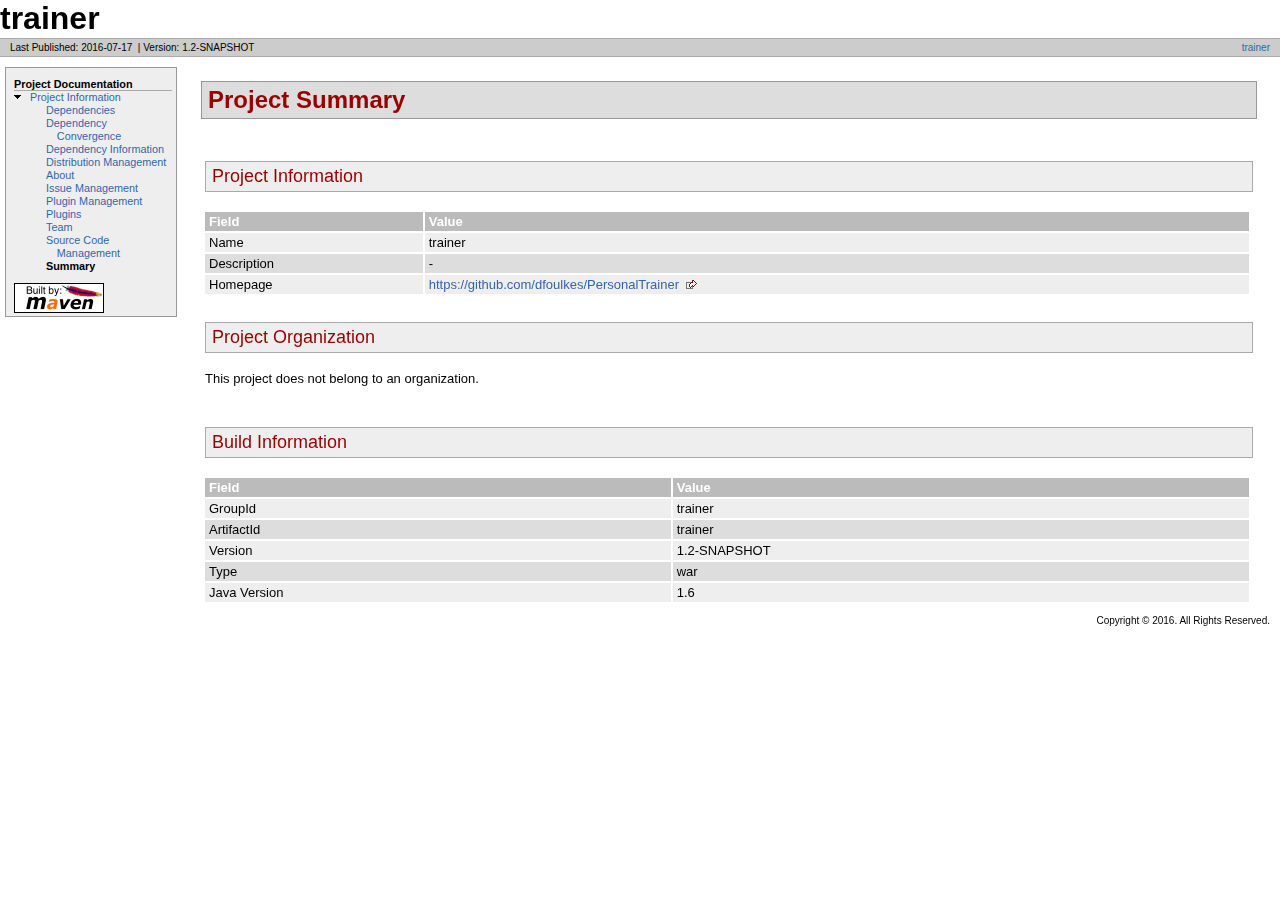
<file: project-summary.html>
<!DOCTYPE html PUBLIC "-//W3C//DTD XHTML 1.0 Transitional//EN" "http://www.w3.org/TR/xhtml1/DTD/xhtml1-transitional.dtd">
<!-- Generated by Apache Maven Doxia Site Renderer 1.4 at 2016-07-17 -->
<html xmlns="http://www.w3.org/1999/xhtml" xml:lang="en" lang="en">
  <head>
    <meta http-equiv="Content-Type" content="text/html; charset=UTF-8" />
    <title>trainer - Project Summary</title>
    <style type="text/css" media="all">
      @import url("./css/maven-base.css");
      @import url("./css/maven-theme.css");
      @import url("./css/site.css");
    </style>
    <link rel="stylesheet" href="./css/print.css" type="text/css" media="print" />
    <meta name="Date-Revision-yyyymmdd" content="20160717" />
    <meta http-equiv="Content-Language" content="en" />
        
        </head>
  <body class="composite">
    <div id="banner">
                    <div id="bannerLeft">
                trainer
                </div>
                    <div class="clear">
        <hr/>
      </div>
    </div>
    <div id="breadcrumbs">
            
                    
                <div class="xleft">
        <span id="publishDate">Last Published: 2016-07-17</span>
                  &nbsp;| <span id="projectVersion">Version: 1.2-SNAPSHOT</span>
                      </div>
            <div class="xright">                    <a href="./" title="trainer">trainer</a>
              
                    
      </div>
      <div class="clear">
        <hr/>
      </div>
    </div>
    <div id="leftColumn">
      <div id="navcolumn">
             
                    
                                          <h5>Project Documentation</h5>
                  <ul>
                                                                                                                                                                                                                                                                  <li class="expanded">
                          <a href="project-info.html" title="Project Information">Project Information</a>
                    <ul>
                      <li class="none">
                          <a href="dependencies.html" title="Dependencies">Dependencies</a>
            </li>
                      <li class="none">
                          <a href="dependency-convergence.html" title="Dependency Convergence">Dependency Convergence</a>
            </li>
                      <li class="none">
                          <a href="dependency-info.html" title="Dependency Information">Dependency Information</a>
            </li>
                      <li class="none">
                          <a href="distribution-management.html" title="Distribution Management">Distribution Management</a>
            </li>
                      <li class="none">
                          <a href="index.html" title="About">About</a>
            </li>
                      <li class="none">
                          <a href="issue-tracking.html" title="Issue Management">Issue Management</a>
            </li>
                      <li class="none">
                          <a href="plugin-management.html" title="Plugin Management">Plugin Management</a>
            </li>
                      <li class="none">
                          <a href="plugins.html" title="Plugins">Plugins</a>
            </li>
                      <li class="none">
                          <a href="team-list.html" title="Team">Team</a>
            </li>
                      <li class="none">
                          <a href="source-repository.html" title="Source Code Management">Source Code Management</a>
            </li>
                      <li class="none">
            <strong>Summary</strong>
          </li>
              </ul>
        </li>
          </ul>
                             <a href="http://maven.apache.org/" title="Built by Maven" class="poweredBy">
        <img class="poweredBy" alt="Built by Maven" src="./images/logos/maven-feather.png" />
      </a>
                   
                    
            </div>
    </div>
    <div id="bodyColumn">
      <div id="contentBox">
        <div class="section">
<h2>Project Summary<a name="Project_Summary"></a></h2><a name="Project_Summary"></a>
<div class="section">
<h3>Project Information<a name="Project_Information"></a></h3><a name="Project_Information"></a>
<table border="0" class="bodyTable">
<tr class="a">
<th>Field</th>
<th>Value</th></tr>
<tr class="b">
<td>Name</td>
<td>trainer</td></tr>
<tr class="a">
<td>Description</td>
<td>-</td></tr>
<tr class="b">
<td>Homepage</td>
<td><a class="externalLink" href="https://github.com/dfoulkes/PersonalTrainer">https://github.com/dfoulkes/PersonalTrainer</a></td></tr></table></div>
<div class="section">
<h3>Project Organization<a name="Project_Organization"></a></h3><a name="Project_Organization"></a>
<p>This project does not belong to an organization.</p></div>
<div class="section">
<h3>Build Information<a name="Build_Information"></a></h3><a name="Build_Information"></a>
<table border="0" class="bodyTable">
<tr class="a">
<th>Field</th>
<th>Value</th></tr>
<tr class="b">
<td>GroupId</td>
<td>trainer</td></tr>
<tr class="a">
<td>ArtifactId</td>
<td>trainer</td></tr>
<tr class="b">
<td>Version</td>
<td>1.2-SNAPSHOT</td></tr>
<tr class="a">
<td>Type</td>
<td>war</td></tr>
<tr class="b">
<td>Java Version</td>
<td>1.6</td></tr></table></div></div>
      </div>
    </div>
    <div class="clear">
      <hr/>
    </div>
    <div id="footer">
      <div class="xright">
              Copyright &#169;                   2016.
          All Rights Reserved.      
                    
                  </div>
      <div class="clear">
        <hr/>
      </div>
    </div>
  </body>
</html>
</file>
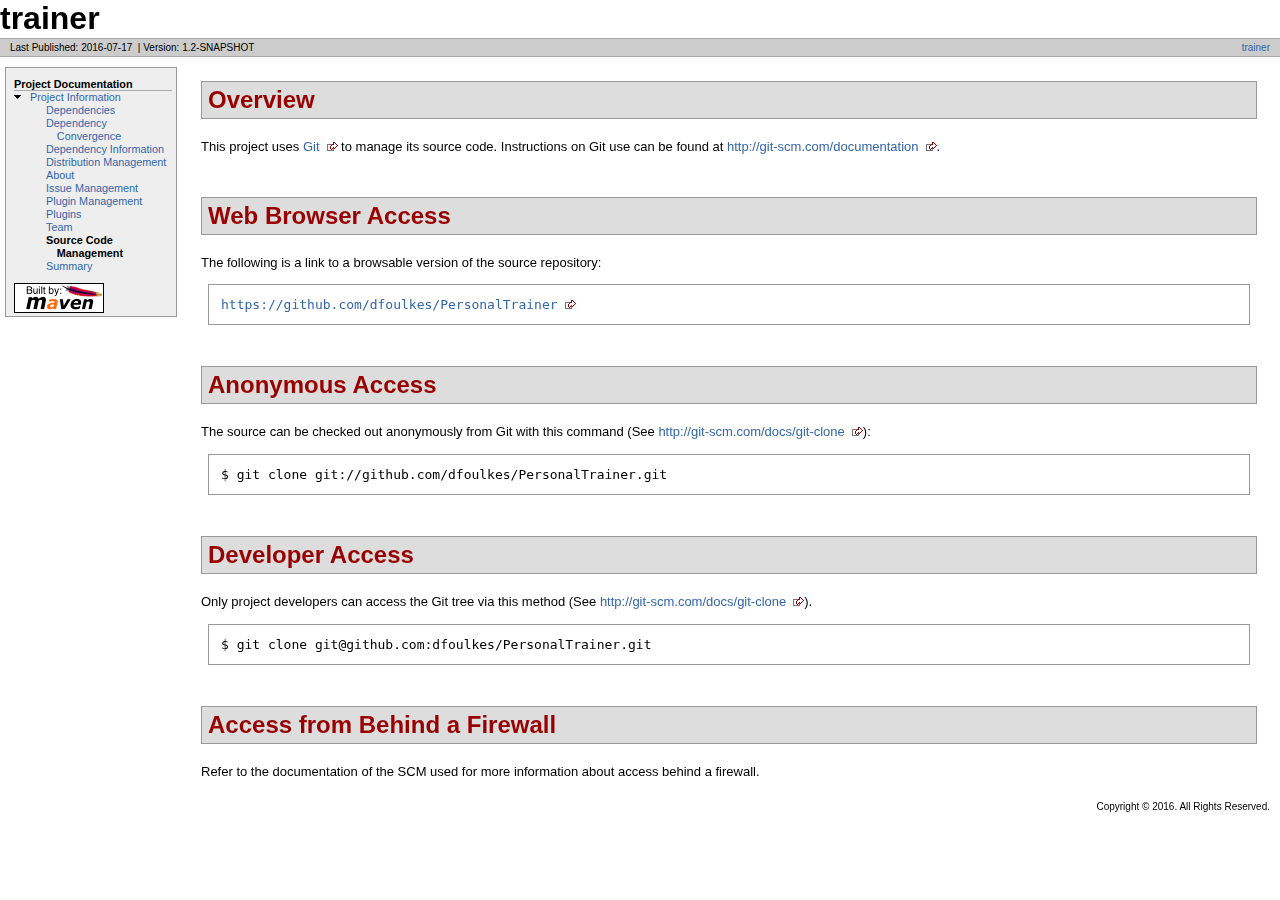
<file: source-repository.html>
<!DOCTYPE html PUBLIC "-//W3C//DTD XHTML 1.0 Transitional//EN" "http://www.w3.org/TR/xhtml1/DTD/xhtml1-transitional.dtd">
<!-- Generated by Apache Maven Doxia Site Renderer 1.4 at 2016-07-17 -->
<html xmlns="http://www.w3.org/1999/xhtml" xml:lang="en" lang="en">
  <head>
    <meta http-equiv="Content-Type" content="text/html; charset=UTF-8" />
    <title>trainer - Source Code Management</title>
    <style type="text/css" media="all">
      @import url("./css/maven-base.css");
      @import url("./css/maven-theme.css");
      @import url("./css/site.css");
    </style>
    <link rel="stylesheet" href="./css/print.css" type="text/css" media="print" />
    <meta name="Date-Revision-yyyymmdd" content="20160717" />
    <meta http-equiv="Content-Language" content="en" />
        
        </head>
  <body class="composite">
    <div id="banner">
                    <div id="bannerLeft">
                trainer
                </div>
                    <div class="clear">
        <hr/>
      </div>
    </div>
    <div id="breadcrumbs">
            
                    
                <div class="xleft">
        <span id="publishDate">Last Published: 2016-07-17</span>
                  &nbsp;| <span id="projectVersion">Version: 1.2-SNAPSHOT</span>
                      </div>
            <div class="xright">                    <a href="./" title="trainer">trainer</a>
              
                    
      </div>
      <div class="clear">
        <hr/>
      </div>
    </div>
    <div id="leftColumn">
      <div id="navcolumn">
             
                    
                                          <h5>Project Documentation</h5>
                  <ul>
                                                                                                                                                                                                                                                                  <li class="expanded">
                          <a href="project-info.html" title="Project Information">Project Information</a>
                    <ul>
                      <li class="none">
                          <a href="dependencies.html" title="Dependencies">Dependencies</a>
            </li>
                      <li class="none">
                          <a href="dependency-convergence.html" title="Dependency Convergence">Dependency Convergence</a>
            </li>
                      <li class="none">
                          <a href="dependency-info.html" title="Dependency Information">Dependency Information</a>
            </li>
                      <li class="none">
                          <a href="distribution-management.html" title="Distribution Management">Distribution Management</a>
            </li>
                      <li class="none">
                          <a href="index.html" title="About">About</a>
            </li>
                      <li class="none">
                          <a href="issue-tracking.html" title="Issue Management">Issue Management</a>
            </li>
                      <li class="none">
                          <a href="plugin-management.html" title="Plugin Management">Plugin Management</a>
            </li>
                      <li class="none">
                          <a href="plugins.html" title="Plugins">Plugins</a>
            </li>
                      <li class="none">
                          <a href="team-list.html" title="Team">Team</a>
            </li>
                      <li class="none">
            <strong>Source Code Management</strong>
          </li>
                      <li class="none">
                          <a href="project-summary.html" title="Summary">Summary</a>
            </li>
              </ul>
        </li>
          </ul>
                             <a href="http://maven.apache.org/" title="Built by Maven" class="poweredBy">
        <img class="poweredBy" alt="Built by Maven" src="./images/logos/maven-feather.png" />
      </a>
                   
                    
            </div>
    </div>
    <div id="bodyColumn">
      <div id="contentBox">
        <div class="section">
<h2>Overview<a name="Overview"></a></h2><a name="Overview"></a>
<p>This project uses <a class="externalLink" href="http://git-scm.com/">Git</a> to manage its source code. Instructions on Git use can be found at <a class="externalLink" href="http://git-scm.com/documentation">http://git-scm.com/documentation</a>.</p></div>
<div class="section">
<h2>Web Browser Access<a name="Web_Browser_Access"></a></h2><a name="Web_Browser_Access"></a>
<p>The following is a link to a browsable version of the source repository:</p>
<div class="source">
<pre><a class="externalLink" href="https://github.com/dfoulkes/PersonalTrainer">https://github.com/dfoulkes/PersonalTrainer</a></pre></div></div>
<div class="section">
<h2>Anonymous Access<a name="Anonymous_Access"></a></h2><a name="Anonymous_Access"></a>
<p>The source can be checked out anonymously from Git with this command (See <a class="externalLink" href="http://git-scm.com/docs/git-clone">http://git-scm.com/docs/git-clone</a>):</p>
<div class="source">
<pre>$ git clone git://github.com/dfoulkes/PersonalTrainer.git</pre></div></div>
<div class="section">
<h2>Developer Access<a name="Developer_Access"></a></h2><a name="Developer_Access"></a>
<p>Only project developers can access the Git tree via this method (See <a class="externalLink" href="http://git-scm.com/docs/git-clone">http://git-scm.com/docs/git-clone</a>).</p>
<div class="source">
<pre>$ git clone git@github.com:dfoulkes/PersonalTrainer.git</pre></div></div>
<div class="section">
<h2>Access from Behind a Firewall<a name="Access_from_Behind_a_Firewall"></a></h2><a name="Access_from_Behind_a_Firewall"></a>
<p>Refer to the documentation of the SCM used for more information about access behind a firewall.</p></div>
      </div>
    </div>
    <div class="clear">
      <hr/>
    </div>
    <div id="footer">
      <div class="xright">
              Copyright &#169;                   2016.
          All Rights Reserved.      
                    
                  </div>
      <div class="clear">
        <hr/>
      </div>
    </div>
  </body>
</html>
</file>
<file: css/print.css>
#banner, #footer, #leftcol, #breadcrumbs, .docs #toc, .docs .courtesylinks, #leftColumn, #navColumn {
	display: none !important;
}
#bodyColumn, body.docs div.docs {
	margin: 0 !important;
	border: none !important
}
</file>
